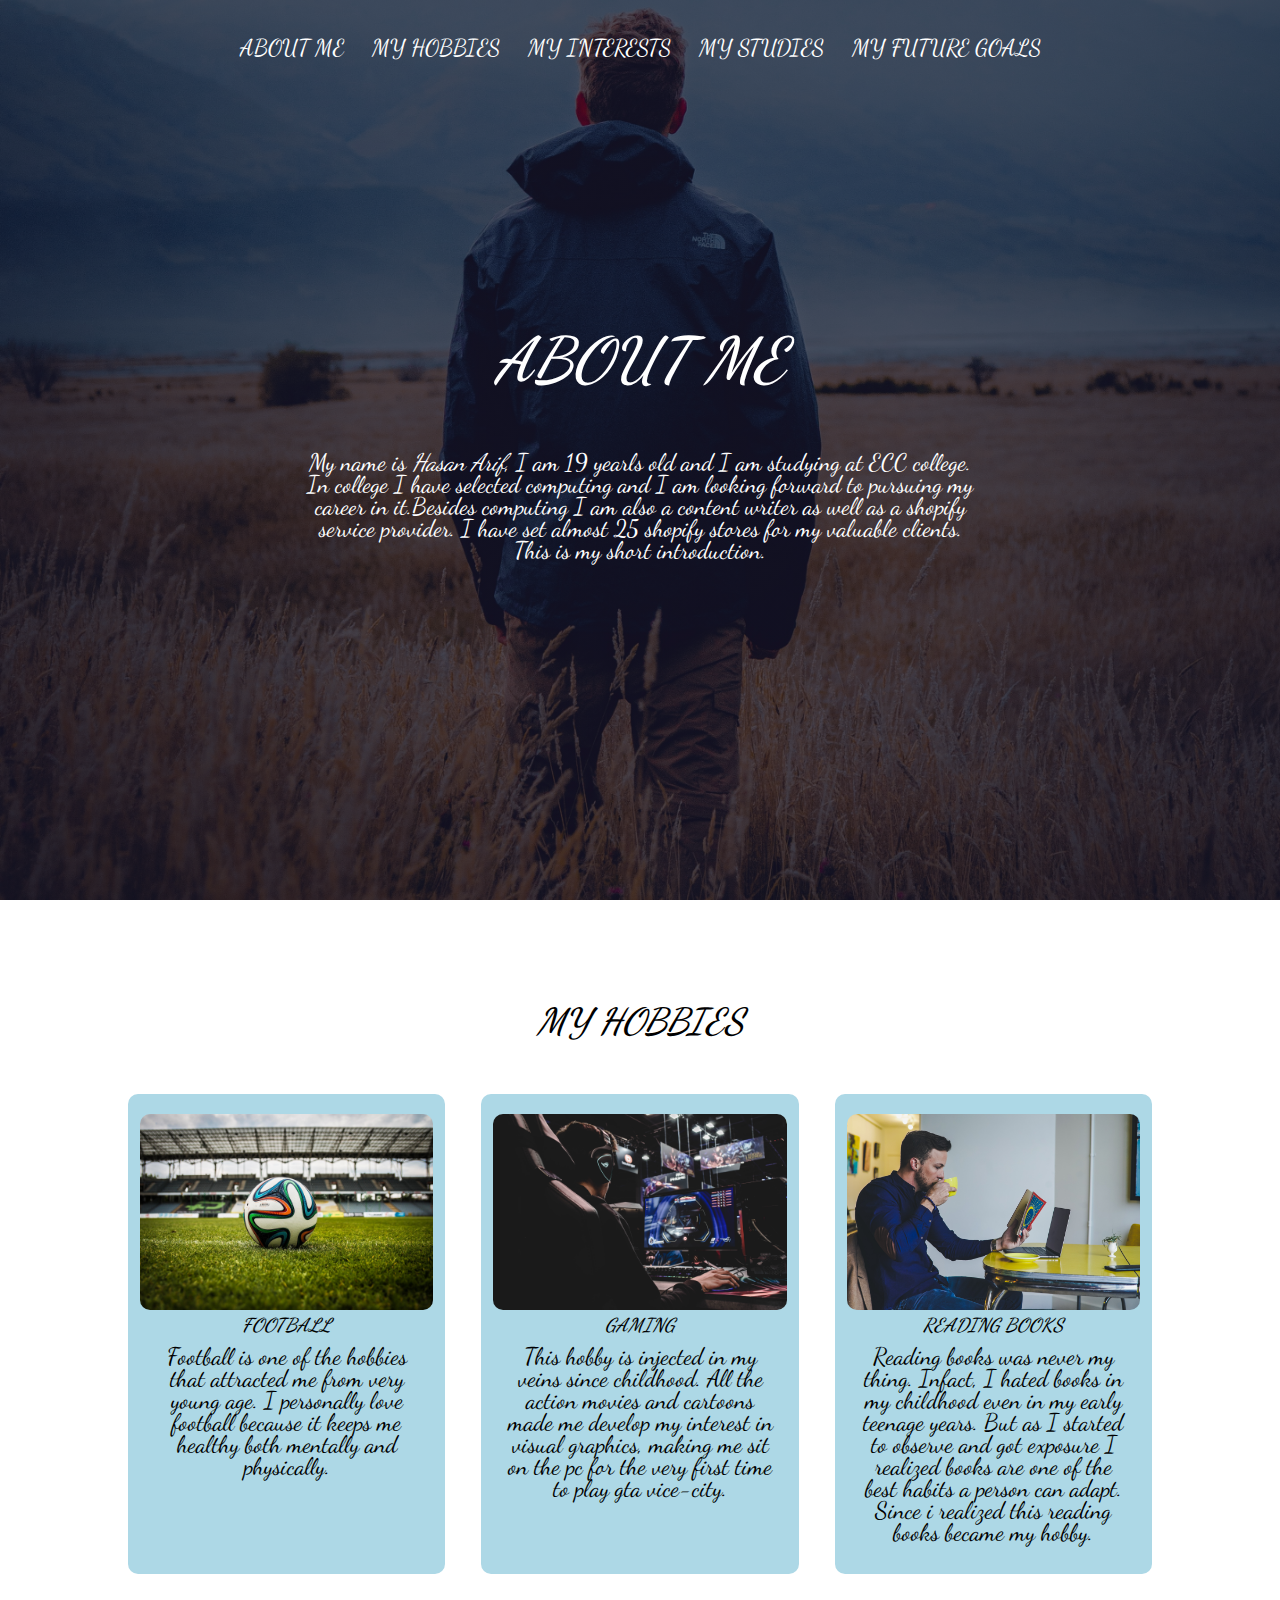
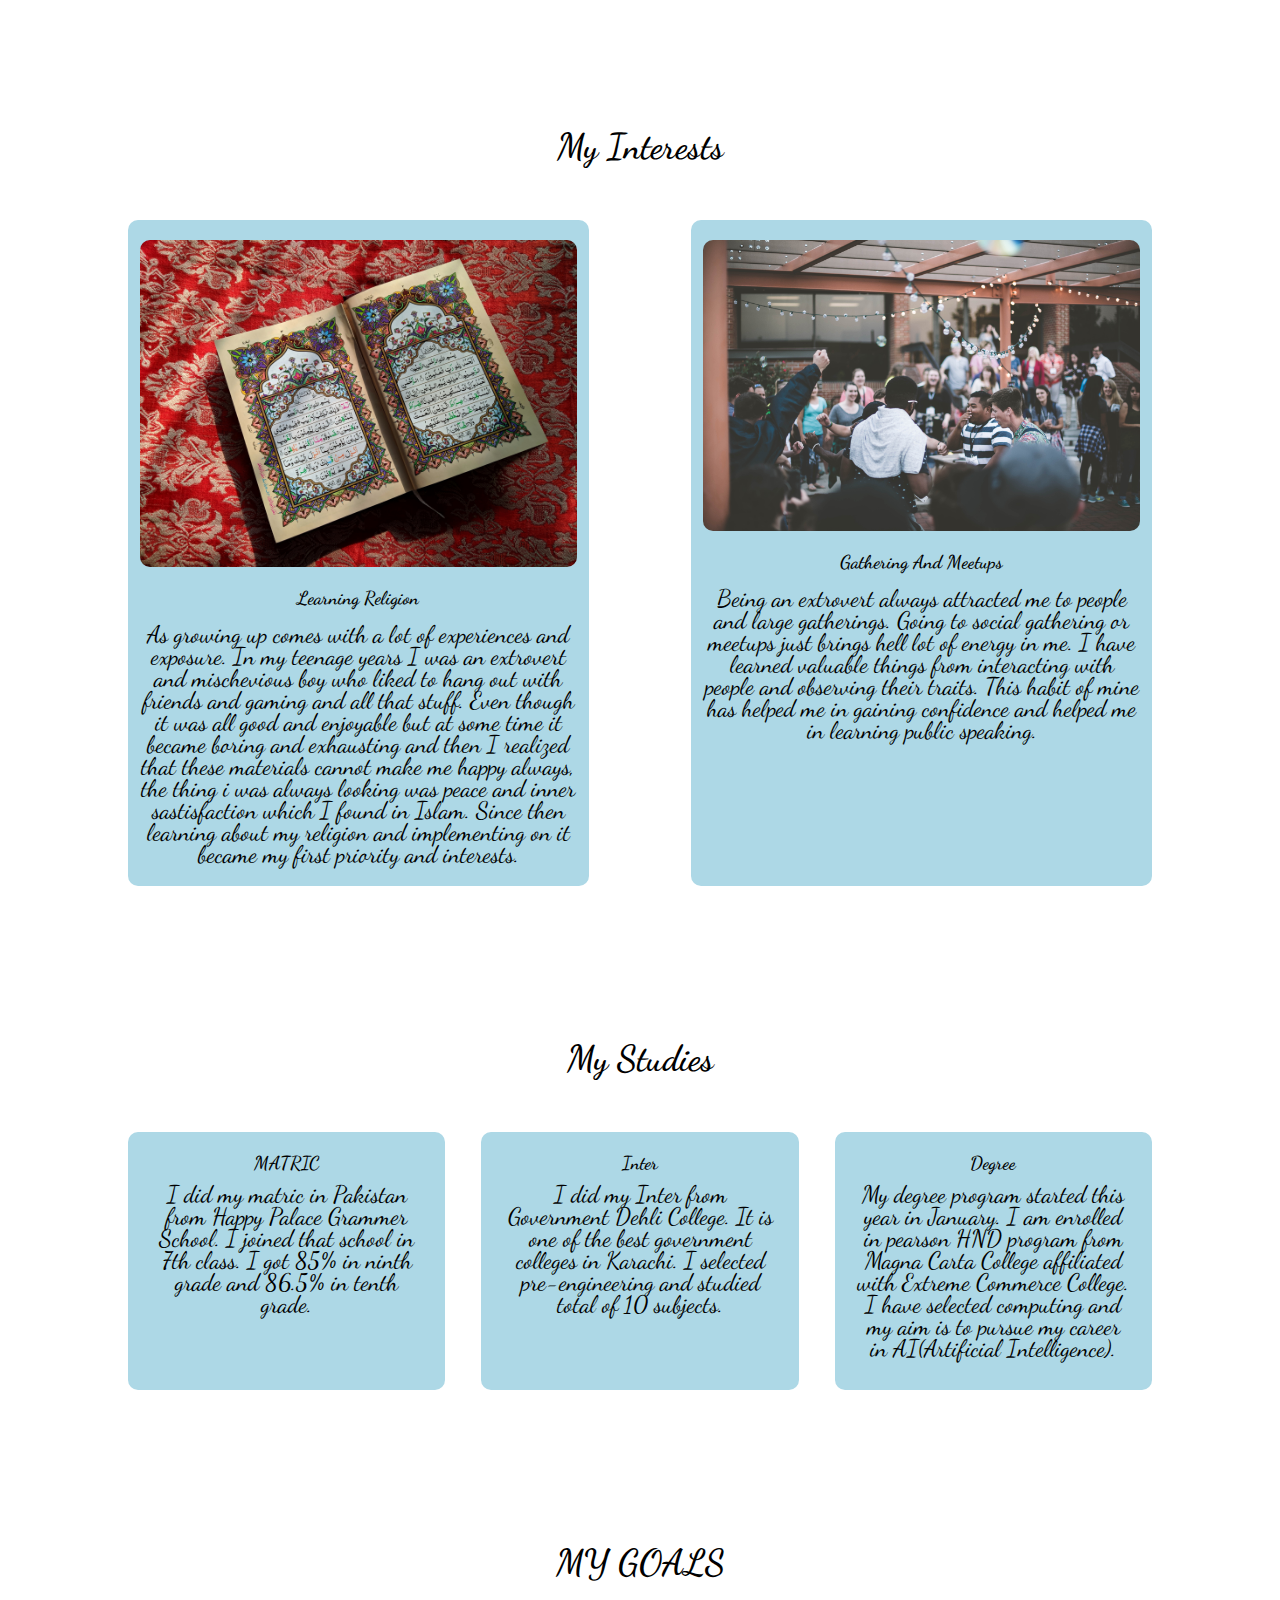
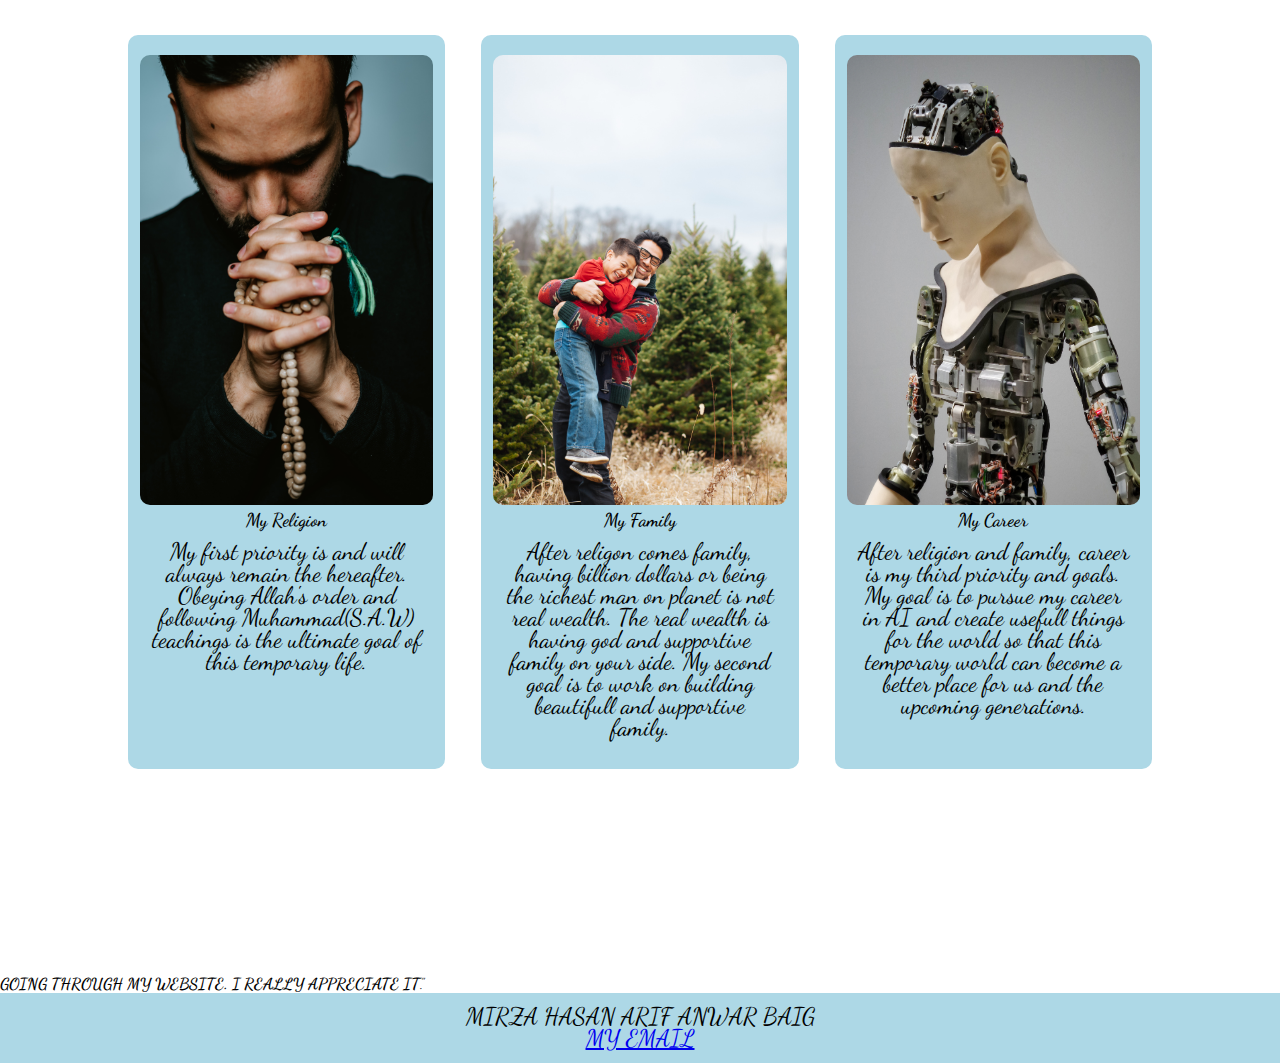
<file: hasanhomepage/index.html>
<!DOCTYPE html>

<html lang="en">

<head>
        <meta name="viewport" content="with=device-width, initial-scale=1.0">
        <title>About Me</title>

        <link rel="stylesheet" href="styles.css">
        <link rel="preconnect" href="https://fonts.googleapis.com">
        <link href="https://cdn.jsdelivr.net/npm/bootstrap@5.3.0-alpha1/dist/css/bootstrap.min.css" rel="stylesheet"
                integrity="sha384-GLhlTQ8iRABdZLl6O3oVMWSktQOp6b7In1Zl3/Jr59b6EGGoI1aFkw7cmDA6j6gD"
                crossorigin="anonymous">
        <link rel="preconnect" href="https://fonts.gstatic.com" crossorigin>
        <link href="https://fonts.googleapis.com/css2?family=Dancing+Script&display=swap" rel="stylesheet">
        <link rel="stylesheet" href="https://cdnjs.cloudflare.com/ajax/libs/font-awesome/6.2.1/css/all.min.css"
                integrity="sha512-MV7K8+y+gLIBoVD59lQIYicR65iaqukzvf/nwasF0nqhPay5w/9lJmVM2hMDcnK1OnMGCdVK+iQrJ7lzPJQd1w=="
                crossorigin="anonymous" referrerpolicy="no-referrer">
        <script src="https://code.jquery.com/jquery-3.4.1.js"></script>

</head>

<body>
        <section class="header">
                <nav>
                        <div class="nav-links" id="nav-links">
                                <i class="fa fa-times" onclick="hideMenu()"></i>
                                <ul>
                                        <li><a href="index.html">ABOUT ME</a></li>
                                        <li><a href="myhobbies.html">MY HOBBIES</a></li>
                                        <li><a href="myinterest.html">MY INTERESTS</a></li>
                                        <li><a href="studies.html">MY STUDIES</a></li>
                                        <li><a href="myfuturegoals.html">MY FUTURE GOALS</a></li>
                                </ul>
                        </div>
                        <i class="fa fa-bars" onclick="showMenu()"></i>

                </nav>
        </section>

        <!-- about me -->
        <section>
                <div class="text-box">
                        <h1><i>ABOUT ME</i></h1>
                        <p>
                                My name is <dfn>Hasan Arif</dfn>, I am 19 yearls old and I am studying at ECC
                                college.<br>
                                In college I have selected computing and I am looking forward to pursuing my<br>
                                career in it.Besides computing I am also a content writer as well as a shopify<br>
                                service provider. I have set almost 25 shopify stores for my valuable clients.<br>
                                This is my short introduction.
                        </p>
                </div>
        </section>


<!-- my hobbies -->

<section>
        <div class="hobbies">
                <h1><i>MY HOBBIES</i></h1>

                <div class="row">
                        <div class="all-col">
                                <img src="football.jpg" alt="Not available">

                                <h3><i>FOOTBALL</i></h3>

                                <p>
                                        Football is one of the hobbies that attracted me from very young age.
                                        I personally love football because it keeps me healthy both
                                        mentally and physically.
                                </p>

                        </div>

                        <div class="all-col">
                                <img src="gaming.jpg" alt="not available">

                                <h3><i>GAMING</i></h3>
                                <p>
                                        This hobby is injected in my veins since childhood. All the action
                                        movies and cartoons made me develop my interest in visual graphics,
                                        making me sit on the pc for the very first time to play gta vice-city.
                                </p>


                        </div>
                        <div class="all-col">
                                <img src="books.jpg" alt="not available">

                                <h3><i>READING BOOKS</i></h3>
                                <p>
                                        Reading books was never my thing. Infact, I hated books in my
                                        childhood even in my early teenage years. But as I started
                                        to observe and got exposure I realized books are one of the
                                        best habits a person can adapt. Since i realized this reading
                                        books became my hobby.
                                </p>

                        </div>


                </div>
        </div>
</section>

<!-- MY INTERESTS -->

<section class="interest">
        <h1>My Interests</h1>

        <div class="row">
                <div class="interests">
                        <img src="quran.jpg" alt="Not Available">
                        <div class="text">
                                <h3>Learning Religion</h3>
                                <p>
                                        As growing up comes with a lot of experiences and exposure.
                                        In my teenage years I was an extrovert and mischevious boy who
                                        liked to hang out with friends and gaming and all that stuff.
                                        Even though it was all good and enjoyable but at some time it
                                        became boring and exhausting and then I realized that these
                                        materials cannot make me happy always, the thing i was always
                                        looking was peace and inner sastisfaction which I found in Islam.
                                        Since then learning about my religion and implementing on it became
                                        my first priority and interests.
                                </p>

                        </div>
                </div>
                <div class="interests">
                        <img src="gathering.jpg" alt="not available">
                        <div class="text">
                                <h3>Gathering And Meetups</h3>
                                <p>
                                        Being an extrovert always attracted me to people and large
                                        gatherings. Going to social gathering or meetups just brings
                                        hell lot of energy in me. I have learned valuable things from
                                        interacting with people and observing their traits. This habit
                                        of mine has helped me in gaining confidence and helped me in
                                        learning public speaking.
                                </p>
                        </div>
                </div>
        </div>
</section>

<!-- my studies -->
<section class="studies">
        <h1>My Studies</h1>


        <div class="row">
                <div class="studies-col">
                        <h3>MATRIC</h3>
                        <p>
                                I did my matric in Pakistan from Happy Palace Grammer School.
                                I joined that school in 7th class. I got 85% in ninth grade
                                and 86.5% in tenth grade.
                        </p>
                </div>
                <div class="studies-col">
                        <h3>Inter</h3>
                        <p>
                                I did my Inter from Government Dehli College. It is one of the
                                best government colleges in Karachi. I selected pre-engineering
                                and studied total of 10 subjects.
                        </p>
                </div>
                <div class="studies-col">
                        <h3>Degree</h3>
                        <p>
                                My degree program started this year in January. I am enrolled in pearson
                                HND program from Magna Carta College affiliated with Extreme Commerce College.
                                I have selected computing and my aim is to pursue my career in AI(Artificial
                                Intelligence).
                        </p>
                </div>

        </div>

</section>

<!-- my future goals -->

<section class="goals">
        <h1>MY GOALS</h1>

        <div class="row">
                <div class="goals-col">
                        <img src="islam2.jpg" alt="Not available">

                        <h3>My Religion</h3>

                        <p>
                                My first priority is and will always remain the hereafter. Obeying
                                Allah's order and following Muhammad(S.A.W) teachings is the ultimate
                                goal of this temporary life.
                        </p>

                </div>

                <div class="goals-col">
                        <img src="family.jpg" alt="not available">

                        <h3>My Family</h3>
                        <p>
                                After religon comes family, having billion dollars or being the
                                richest man on planet is not real wealth. The real wealth is
                                having god and supportive family on your side. My second goal
                                is to work on building beautifull and supportive family.
                        </p>


                </div>
                <div class="goals-col">
                        <img src="AI.jpg" alt="not available">

                        <h3>My Career</h3>
                        <p>
                                After religion and family, career is my third priority and goals.
                                My goal is to pursue my career in AI and create usefull things for
                                the world so that this temporary world can become a better place for
                                us and the upcoming generations.
                        </p>

                </div>


        </div>
</section>


<div class="alert alert-success d-flex align-items-center" role="alert">
        <svg class="bi flex-shrink-0 me-2" role="img" aria-label="Success:">
                <use xlink:href="#check-circle-fill" />
        </svg>
        <div class="htext">
                <q><b>THANKS FOR GOING THROUGH MY WEBSITE. I REALLY APPRECIATE IT</b>.</q>
        </div>
</div>

<footer>
        <p>MIRZA HASAN ARIF ANWAR BAIG <br>
                <a href="hasanbaig1569@gmail.com">MY EMAIL</a>
        </p>

</footer>


<!-- Javascript for toggle menu -->
<script>
        var navLinks = document.getElementById("nav-links");

        function showMenu() {
                navLinks.style.right = "0";
        }
        function hideMenu() {
                navLinks.style.right = "-200px";
        }

</script>

</body>

</html>
</file>
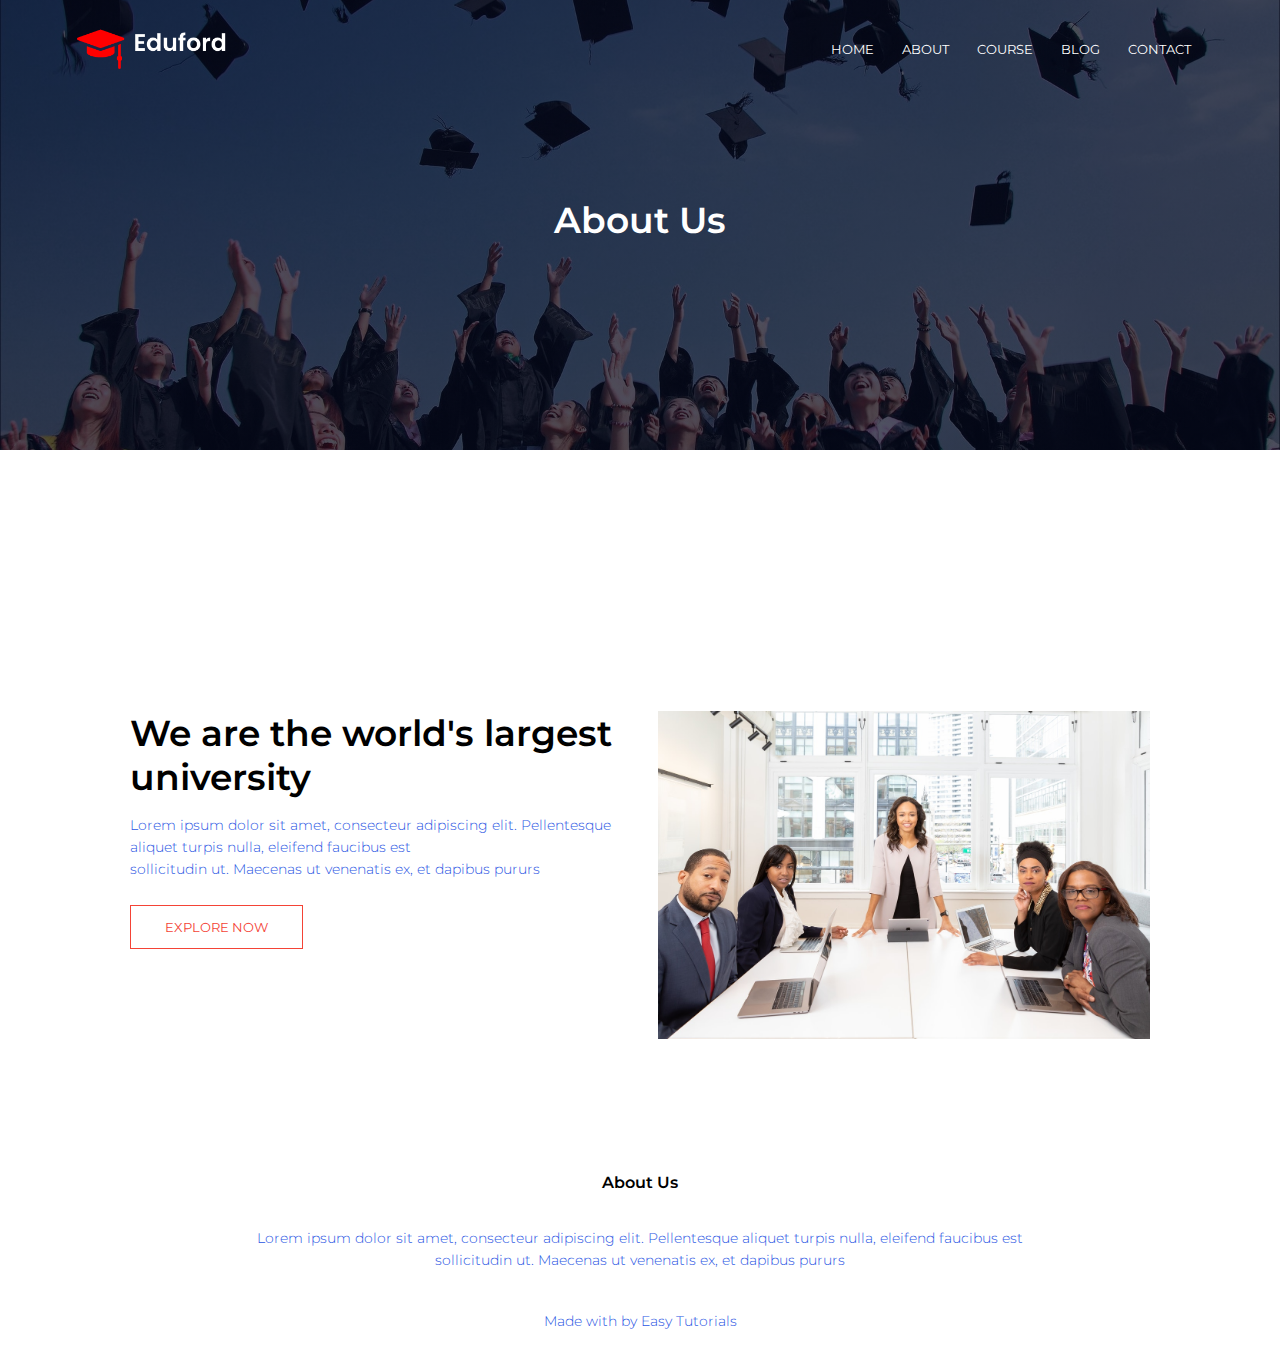
<file: about.html>
<!DOCTYPE html>

<html lang="en">
<head>
        <meta name="viewport" content="with=device-width, initial-scale=1.0">
        <title>About Us</title>

        <link rel="stylesheet" href="unistyle.css">
        <link rel="preconnect" href="https://fonts.googleapis.com">
<link rel="preconnect" href="https://fonts.gstatic.com" crossorigin>
<link href="https://fonts.googleapis.com/css2?family=Montserrat:ital,wght@0,200;0,500;0,600;0,700;1,300&display=swap" rel="stylesheet">
<link rel="stylesheet" href="https://cdnjs.cloudflare.com/ajax/libs/font-awesome/6.2.1/css/all.min.css" integrity="sha512-MV7K8+y+gLIBoVD59lQIYicR65iaqukzvf/nwasF0nqhPay5w/9lJmVM2hMDcnK1OnMGCdVK+iQrJ7lzPJQd1w==" crossorigin="anonymous" referrerpolicy="no-referrer" />
</head>
<body>
<section class="sub-header">
    <nav>
        <a href="index.html"><img src="logo.png" alt=""></a>
        <div class="nav-links" id="navLinks">
            <i class="fa fa-times" onclick="hideMenu()"></i>
            <ul>
                <li><a href="uni.html">HOME</a></li>
                <li><a href="about.html">ABOUT</a></li>
                <li><a href="course.html">COURSE</a></li>
                <li><a href="blog.html">BLOG</a></li>
                <li><a href="contact.html">CONTACT</a></li>
            </ul>
        </div>
        <i class="fa fa-bars" onclick="showMenu()"></i>
     </nav>

     <h1>About Us</h1>
</section>

<!-- about us content -->

<section class="about-us">
    <div class="row">
        <div class="about-col">
            <h1>We are the world's largest university</h1>
            <p>Lorem ipsum dolor sit amet, consecteur adipiscing elit. Pellentesque aliquet turpis nulla, eleifend
                faucibus est<br> sollicitudin ut. Maecenas ut venenatis ex, et dapibus pururs</p>
                <a href="" class="hero-btn red-btn">EXPLORE NOW</a>
        </div>
        <div class="about-col">
            <img src="about.jpg">
        </div>

    </div>
</section>


<!-- footer -->

<section class="footer">
    <h4>About Us</h4>
    <p>Lorem ipsum dolor sit amet, consecteur adipiscing elit. Pellentesque aliquet turpis nulla, eleifend
        faucibus est<br> sollicitudin ut. Maecenas ut venenatis ex, et dapibus pururs</p>
        <div class="icons">
            <i class="fa-brands fa-facebook-f"></i>
            <i class="fa-brands fa-twitter"></i>
            <i class="fa-brands fa-instagram"></i>
            <i class="fa-brands fa-linkedin"></i>
        </div>
        <p>Made with <i class="fa-regular fa-heart"></i> by Easy Tutorials</p>
</section>

<!-- Javascript for toggle menu -->
<script>
        var navLinks = document.getElementById("navLinks");

        function showMenu(){
            navLinks.style.right = "0";
        }
        function hideMenu(){
            navLinks.style.right = "-200px";
        }

</script>

</body>

</html>
</file>
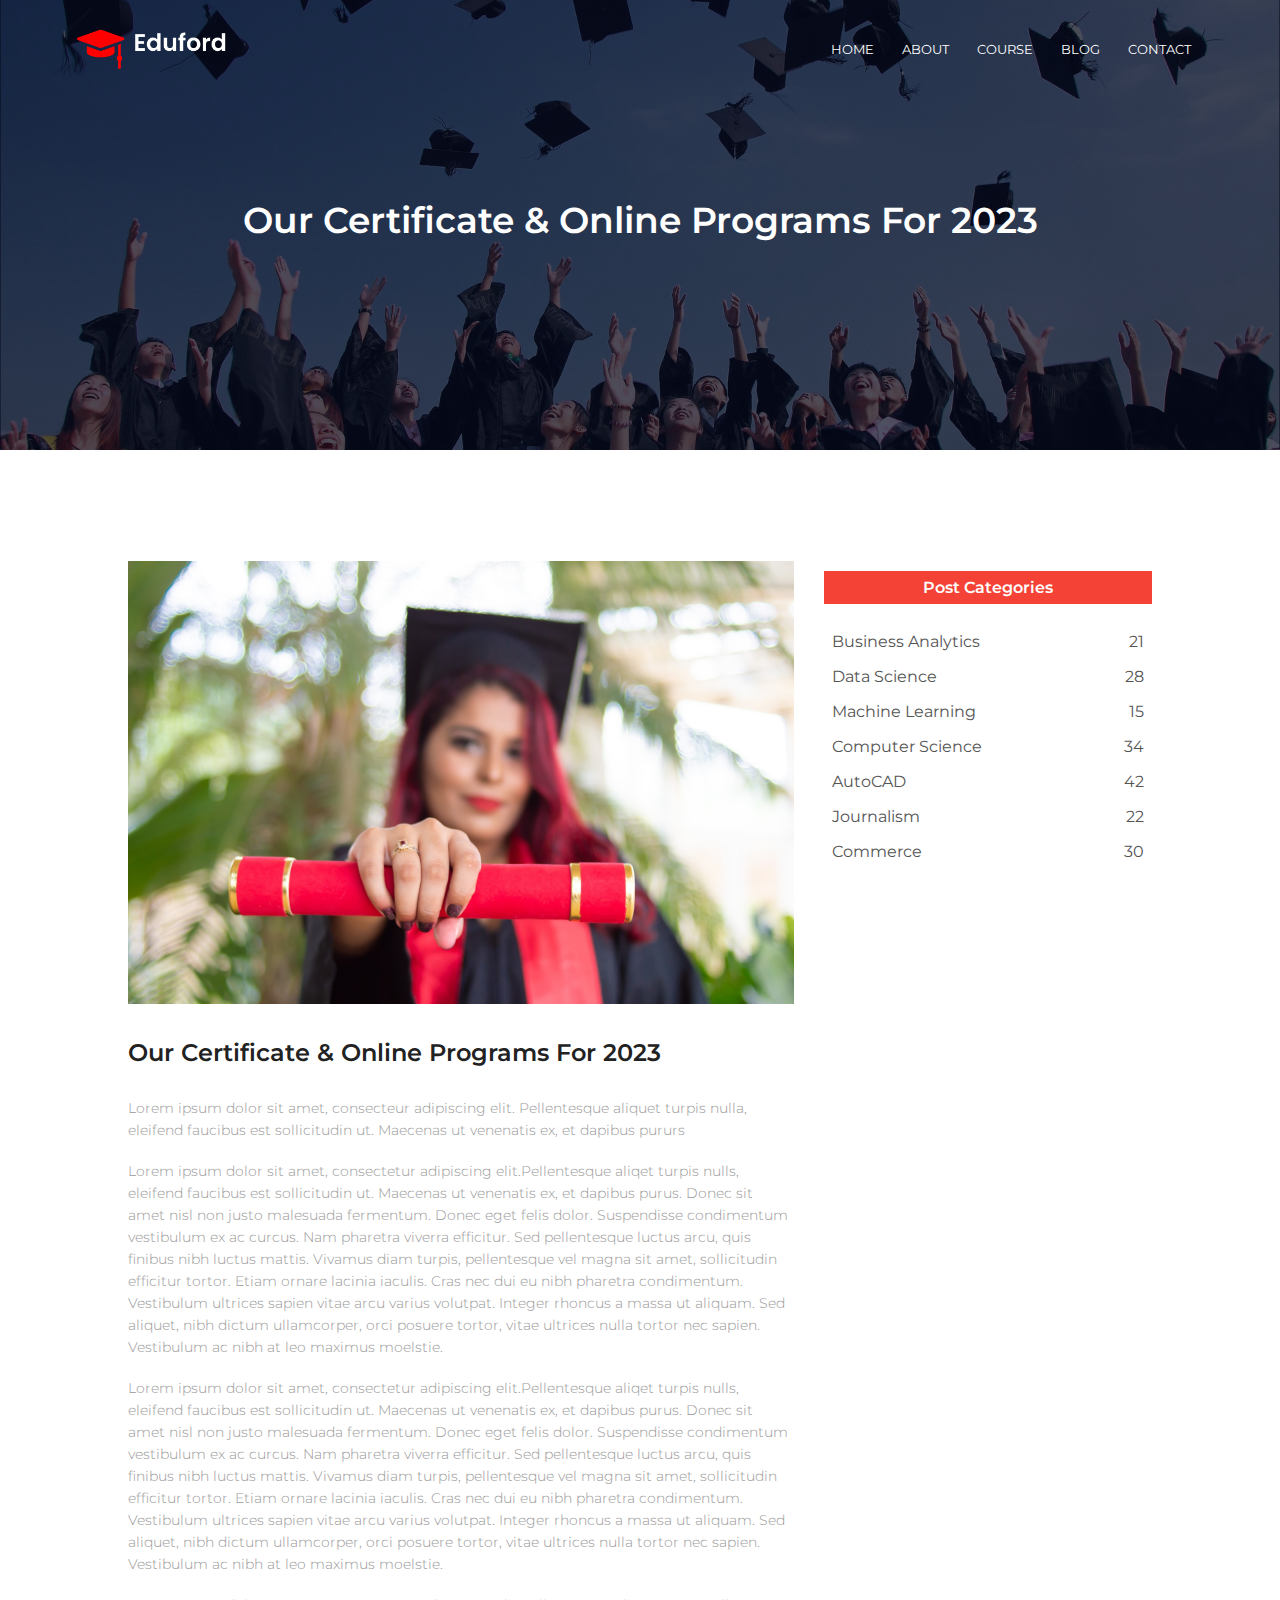
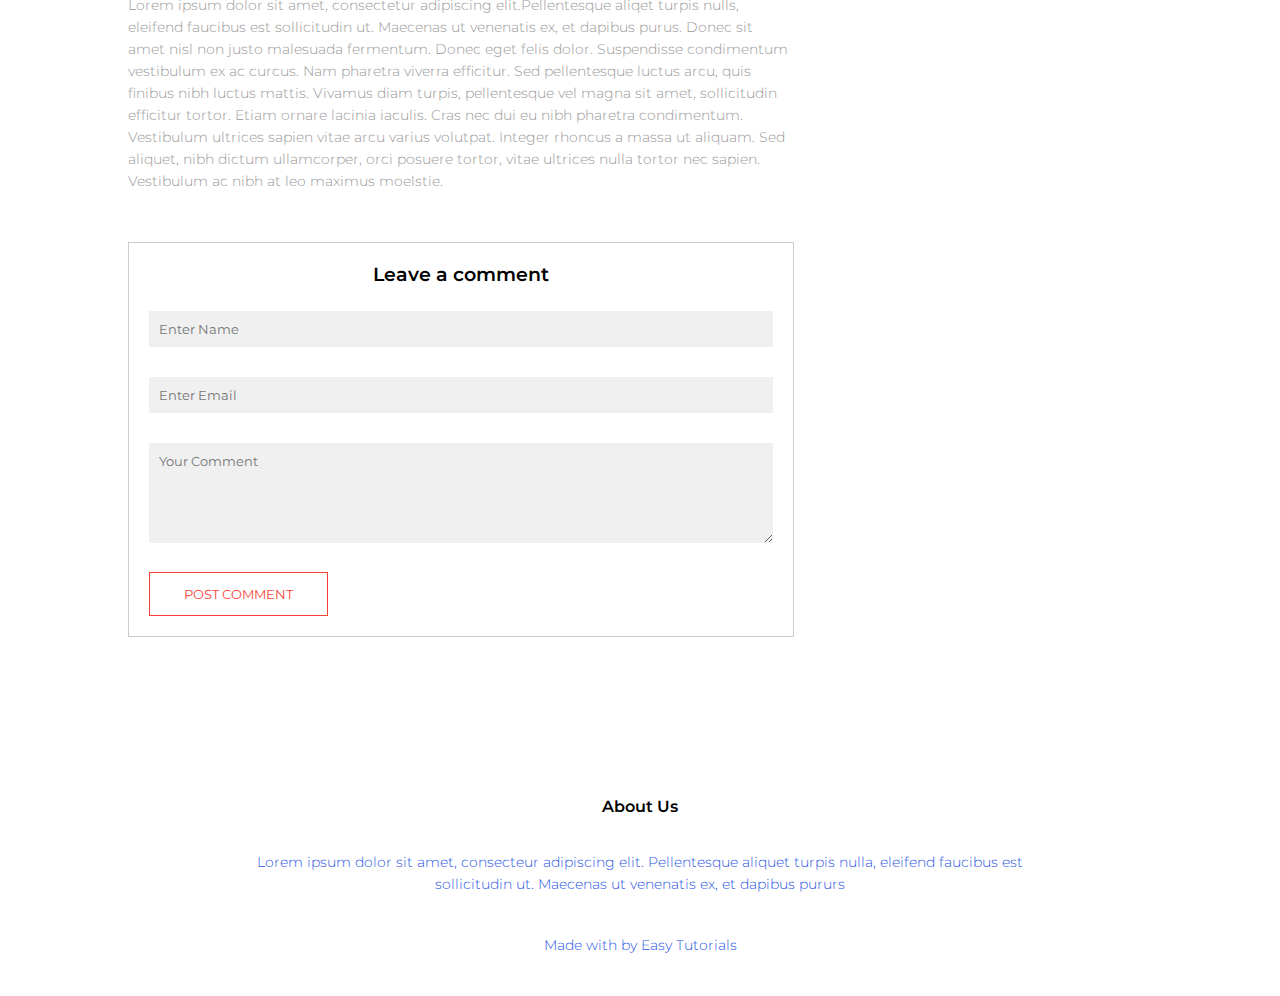
<file: blog.html>
<!DOCTYPE html>

<html lang="en">
<head>
        <meta name="viewport" content="with=device-width, initial-scale=1.0">
        <title>Blog Post</title>

        <link rel="stylesheet" href="unistyle.css">
        <link rel="preconnect" href="https://fonts.googleapis.com">
<link rel="preconnect" href="https://fonts.gstatic.com" crossorigin>
<link href="https://fonts.googleapis.com/css2?family=Montserrat:ital,wght@0,200;0,500;0,600;0,700;1,300&display=swap" rel="stylesheet">
<link rel="stylesheet" href="https://cdnjs.cloudflare.com/ajax/libs/font-awesome/6.2.1/css/all.min.css" integrity="sha512-MV7K8+y+gLIBoVD59lQIYicR65iaqukzvf/nwasF0nqhPay5w/9lJmVM2hMDcnK1OnMGCdVK+iQrJ7lzPJQd1w==" crossorigin="anonymous" referrerpolicy="no-referrer" />
</head>
<body>
<section class="sub-header">
    <nav>
        <a href="index.html"><img src="logo.png" alt=""></a>
        <div class="nav-links" id="navLinks">
            <i class="fa fa-times" onclick="hideMenu()"></i>
            <ul>
                <li><a href="uni.html">HOME</a></li>
                <li><a href="about.html">ABOUT</a></li>
                <li><a href="course.html">COURSE</a></li>
                <li><a href="blog.html">BLOG</a></li>
                <li><a href="contact.html">CONTACT</a></li>
            </ul>
        </div>
        <i class="fa fa-bars" onclick="showMenu()"></i>
     </nav>

     <h1>Our Certificate & Online Programs For 2023</h1>
</section>

<!-- blog page content -->

<section class="blog-content">

    <div class="row">
        <div class="blog-left">
            <img src="certificate.jpg">
            <h2>Our Certificate & Online Programs For 2023</h2>
            <p>Lorem ipsum dolor sit amet, consecteur adipiscing elit. Pellentesque aliquet turpis nulla, eleifend
                faucibus est sollicitudin ut. Maecenas ut venenatis ex, et dapibus pururs</p>
            <br>
            <p>Lorem ipsum dolor sit amet, consectetur adipiscing elit.Pellentesque aliqet turpis nulls, eleifend
                faucibus est sollicitudin ut. Maecenas ut venenatis ex, et dapibus purus. Donec sit amet nisl
                non justo malesuada fermentum. Donec eget felis dolor. Suspendisse condimentum vestibulum
                ex ac curcus. Nam pharetra viverra efficitur. Sed pellentesque luctus arcu, quis finibus nibh luctus
                mattis. Vivamus diam turpis, pellentesque vel magna sit amet, sollicitudin efficitur tortor. Etiam
                ornare lacinia iaculis. Cras nec dui eu nibh pharetra condimentum. Vestibulum ultrices sapien vitae arcu varius
                volutpat. Integer rhoncus a massa ut aliquam. Sed aliquet, nibh dictum ullamcorper, orci posuere
                tortor, vitae ultrices nulla tortor nec sapien. Vestibulum ac nibh at leo maximus moelstie.</p>
                <br>
                <p>Lorem ipsum dolor sit amet, consectetur adipiscing elit.Pellentesque aliqet turpis nulls, eleifend
                    faucibus est sollicitudin ut. Maecenas ut venenatis ex, et dapibus purus. Donec sit amet nisl
                    non justo malesuada fermentum. Donec eget felis dolor. Suspendisse condimentum vestibulum
                    ex ac curcus. Nam pharetra viverra efficitur. Sed pellentesque luctus arcu, quis finibus nibh luctus
                    mattis. Vivamus diam turpis, pellentesque vel magna sit amet, sollicitudin efficitur tortor. Etiam
                    ornare lacinia iaculis. Cras nec dui eu nibh pharetra condimentum. Vestibulum ultrices sapien vitae arcu varius
                    volutpat. Integer rhoncus a massa ut aliquam. Sed aliquet, nibh dictum ullamcorper, orci posuere
                    tortor, vitae ultrices nulla tortor nec sapien. Vestibulum ac nibh at leo maximus moelstie.</p>
                <br>
                <p>Lorem ipsum dolor sit amet, consectetur adipiscing elit.Pellentesque aliqet turpis nulls, eleifend
                    faucibus est sollicitudin ut. Maecenas ut venenatis ex, et dapibus purus. Donec sit amet nisl
                    non justo malesuada fermentum. Donec eget felis dolor. Suspendisse condimentum vestibulum
                    ex ac curcus. Nam pharetra viverra efficitur. Sed pellentesque luctus arcu, quis finibus nibh luctus
                    mattis. Vivamus diam turpis, pellentesque vel magna sit amet, sollicitudin efficitur tortor. Etiam
                    ornare lacinia iaculis. Cras nec dui eu nibh pharetra condimentum. Vestibulum ultrices sapien vitae arcu varius
                    volutpat. Integer rhoncus a massa ut aliquam. Sed aliquet, nibh dictum ullamcorper, orci posuere
                    tortor, vitae ultrices nulla tortor nec sapien. Vestibulum ac nibh at leo maximus moelstie.</p>

                    <div class="comment-box">

                        <h3>Leave a comment</h3>

                        <form class="comment-form">
                            <input type="text" placeholder="Enter Name">
                            <input type="email" placeholder="Enter Email">
                            <textarea rows="5" placeholder="Your Comment"></textarea>
                            <button type="submit" class="hero-btn red-btn">POST COMMENT</button>
                        </form>
                    </div>



        </div>
        <div class="blog-right">
            <h3>Post Categories</h3>
            <div>
                <span>Business Analytics</span>
                <span>21</span>
            </div>
            <div>
                <span>Data Science</span>
                <span>28</span>
            </div>
            <div>
                <span>Machine Learning</span>
                <span>15</span>
            </div>
            <div>
                <span>Computer Science</span>
                <span>34</span>
            </div>
            <div>
                <span>AutoCAD</span>
                <span>42</span>
            </div>
            <div>
                <span>Journalism</span>
                <span>22</span>
            </div>
            <div>
                <span>Commerce</span>
                <span>30</span>
            </div>
        </div>
    </div>

</section>

<!-- footer -->

<section class="footer">
    <h4>About Us</h4>
    <p>Lorem ipsum dolor sit amet, consecteur adipiscing elit. Pellentesque aliquet turpis nulla, eleifend
        faucibus est<br> sollicitudin ut. Maecenas ut venenatis ex, et dapibus pururs</p>
        <div class="icons">
            <i class="fa-brands fa-facebook-f"></i>
            <i class="fa-brands fa-twitter"></i>
            <i class="fa-brands fa-instagram"></i>
            <i class="fa-brands fa-linkedin"></i>
        </div>
        <p>Made with <i class="fa-regular fa-heart"></i> by Easy Tutorials</p>
</section>

<!-- Javascript for toggle menu -->
<script>
        var navLinks = document.getElementById("navLinks");

        function showMenu(){
            navLinks.style.right = "0";
        }
        function hideMenu(){
            navLinks.style.right = "-200px";
        }

</script>

</body>

</html>
</file>
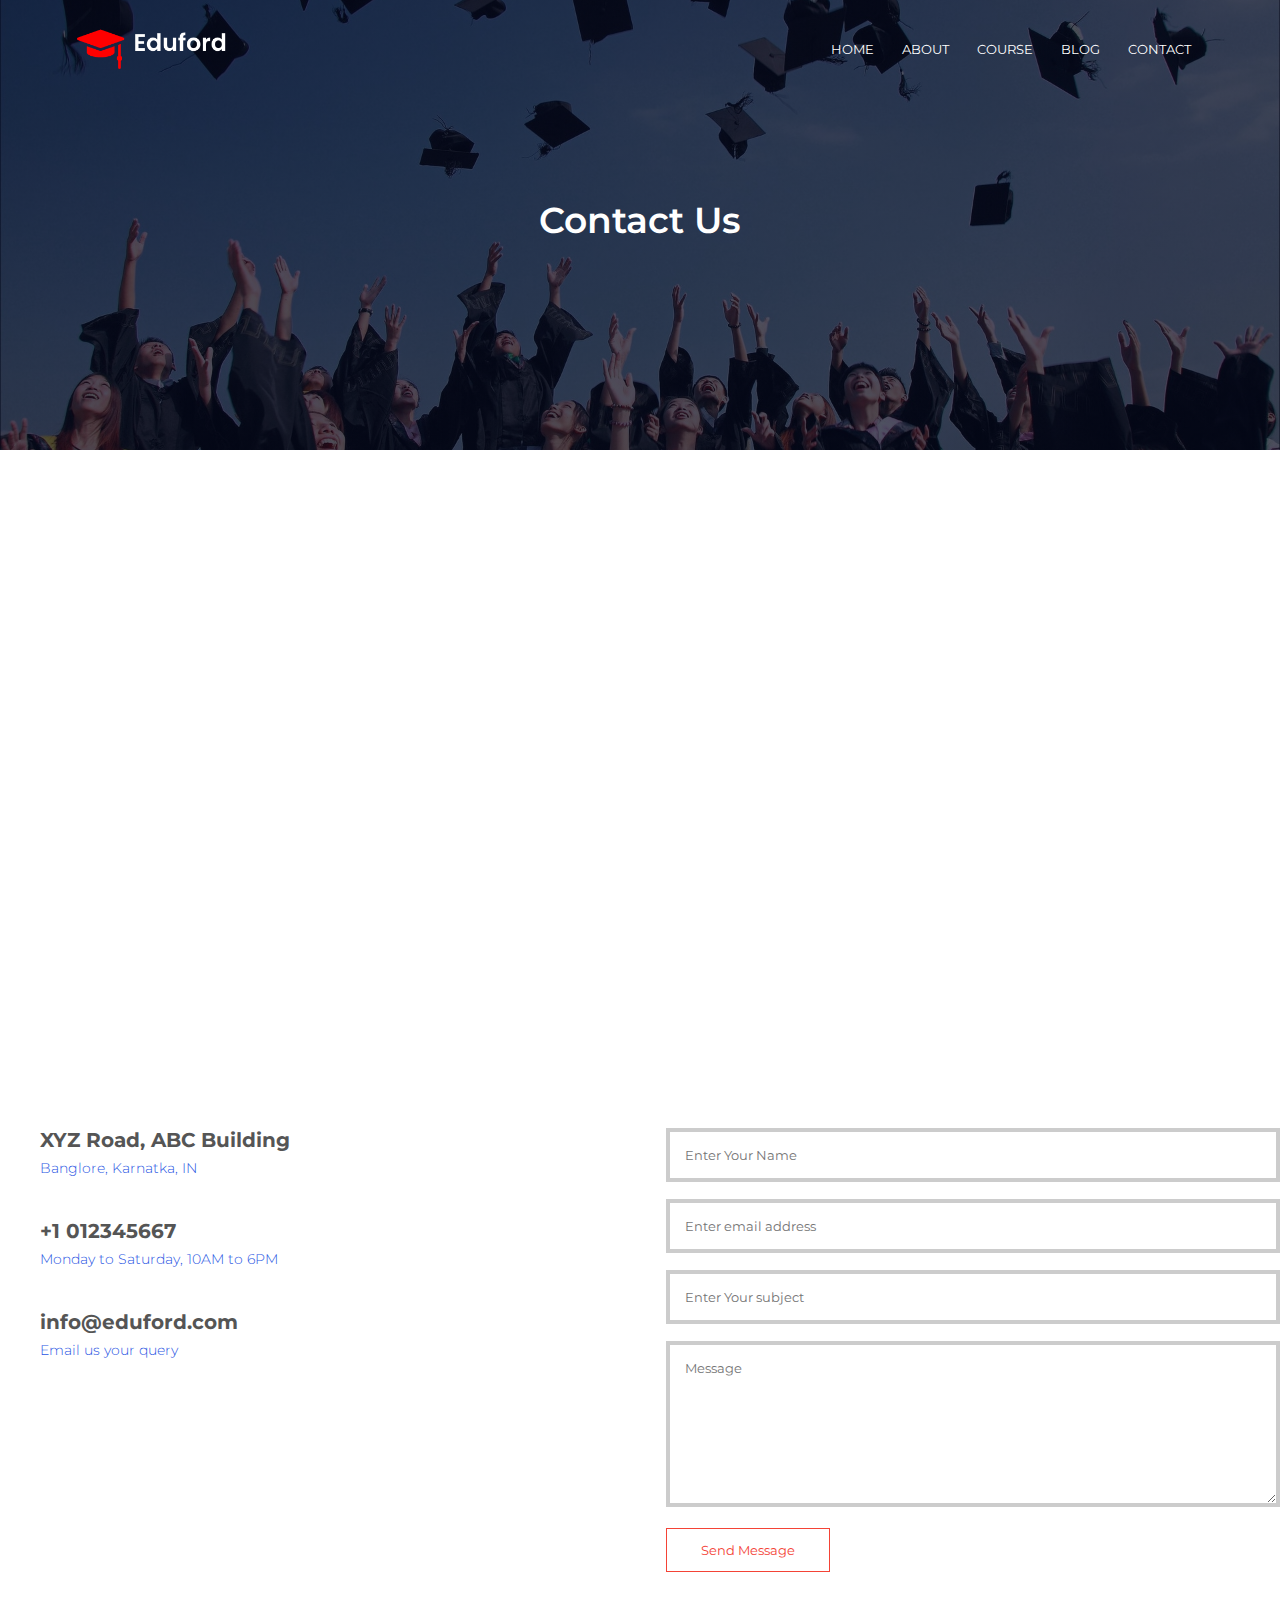
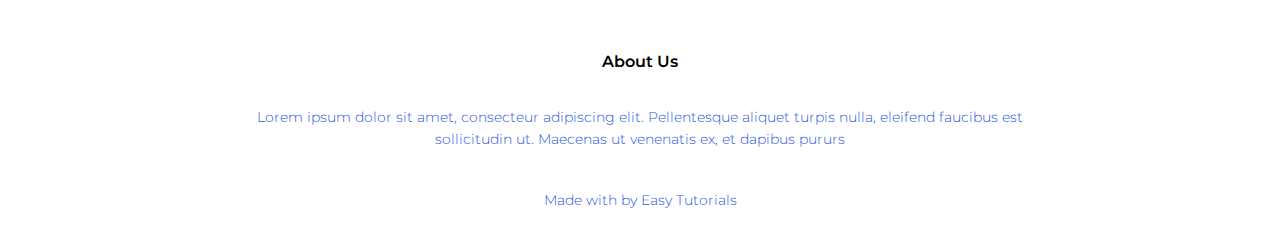
<file: contact.html>
<!DOCTYPE html>

<html lang="en">
<head>
        <meta name="viewport" content="with=device-width, initial-scale=1.0">
        <title>Contact Us</title>

        <link rel="stylesheet" href="unistyle.css">
        <link rel="preconnect" href="https://fonts.googleapis.com">
<link rel="preconnect" href="https://fonts.gstatic.com" crossorigin>
<link href="https://fonts.googleapis.com/css2?family=Montserrat:ital,wght@0,200;0,500;0,600;0,700;1,300&display=swap" rel="stylesheet">
<link rel="stylesheet" href="https://cdnjs.cloudflare.com/ajax/libs/font-awesome/6.2.1/css/all.min.css" integrity="sha512-MV7K8+y+gLIBoVD59lQIYicR65iaqukzvf/nwasF0nqhPay5w/9lJmVM2hMDcnK1OnMGCdVK+iQrJ7lzPJQd1w==" crossorigin="anonymous" referrerpolicy="no-referrer" />
</head>
<body>
<section class="sub-header">
    <nav>
        <a href="index.html"><img src="logo.png" alt=""></a>
        <div class="nav-links" id="navLinks">
            <i class="fa fa-times" onclick="hideMenu()"></i>
            <ul>
                <li><a href="uni.html">HOME</a></li>
                <li><a href="about.html">ABOUT</a></li>
                <li><a href="course.html">COURSE</a></li>
                <li><a href="blog.html">BLOG</a></li>
                <li><a href="contact.html">CONTACT</a></li>
            </ul>
        </div>
        <i class="fa fa-bars" onclick="showMenu()"></i>
     </nav>

     <h1>Contact Us</h1>
</section>


<!-- contact us -->

<section class="location">
    <iframe src="https://www.google.com/maps/embed?pb=!1m18!1m12!1m3!1d3616.8159760131603!2d67.05986221566458!3d24.972374946911607!2m3!1f0!2f0!3f0!3m2!1i1024!2i768!4f13.1!3m3!1m2!1s0x3eb340ec27ce6d7f%3A0x835c198c4185a889!2sProgrammer%20School!5e0!3m2!1sen!2s!4v1675517776798!5m2!1sen!2s" width="600" height="450" style="border:0;" allowfullscreen="" loading="lazy" referrerpolicy="no-referrer-when-downgrade"></iframe>
</section>


<section class="Contact-Us">
    <div class="row">
        <div class="contact-col">
            <div>
                <i class="fa-solid fa-house"></i>
                <span>
                    <h5>
                        XYZ Road, ABC Building
                    </h5>
                    <p>Banglore, Karnatka, IN</p>
                </span>
            </div>
            <div>
                <i class="fa-solid fa-phone"></i>
                <span>
                    <h5>
                        +1 012345667
                    </h5>
                    <p>Monday to Saturday, 10AM to 6PM</p>
                </span>
            </div>
            <div>
                <i class="fa-solid fa-envelope"></i>
                <span>
                    <h5>
                        info@eduford.com
                    </h5>
                    <p>Email us your query</p>
                </span>
            </div>
        </div>
        <div class="contact-col">

            <form action="formhandler.php" method="post">
                <input type="text" name="name" placeholder="Enter Your Name" required>
                <input type="email" name="email"placeholder="Enter email address" required>
                <input type="text" placeholder="Enter Your subject" required>
                <textarea rows="8" placeholder="Message" required></textarea>
                <button type="submit" class="hero-btn red-btn">Send Message</button>
            </form>

        </div>
    </div>
</section>
<!-- footer -->

<section class="footer">
    <h4>About Us</h4>
    <p>Lorem ipsum dolor sit amet, consecteur adipiscing elit. Pellentesque aliquet turpis nulla, eleifend
        faucibus est<br> sollicitudin ut. Maecenas ut venenatis ex, et dapibus pururs</p>
        <div class="icons">
            <i class="fa-brands fa-facebook-f"></i>
            <i class="fa-brands fa-twitter"></i>
            <i class="fa-brands fa-instagram"></i>
            <i class="fa-brands fa-linkedin"></i>
        </div>
        <p>Made with <i class="fa-regular fa-heart"></i> by Easy Tutorials</p>
</section>

<!-- Javascript for toggle menu -->
<script>
        var navLinks = document.getElementById("navLinks");

        function showMenu(){
            navLinks.style.right = "0";
        }
        function hideMenu(){
            navLinks.style.right = "-200px";
        }

</script>

</body>

</html>
</file>
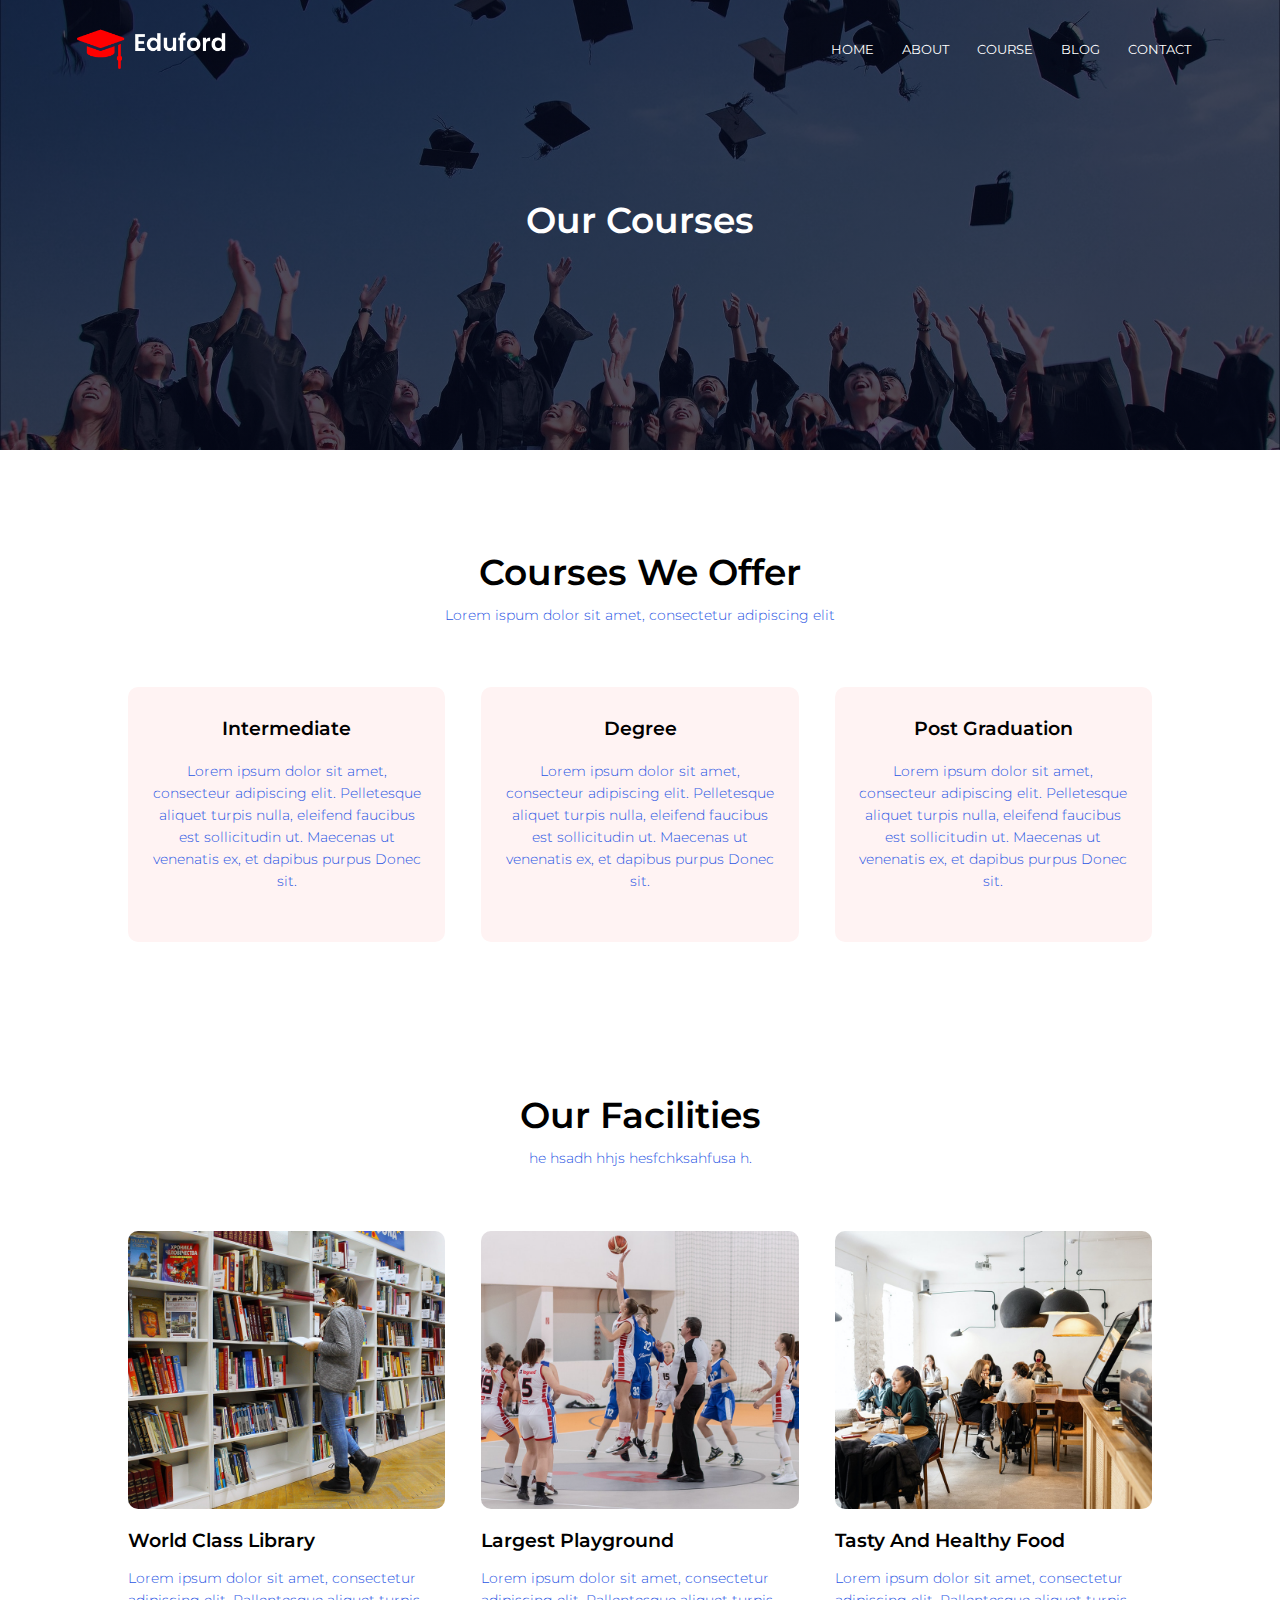
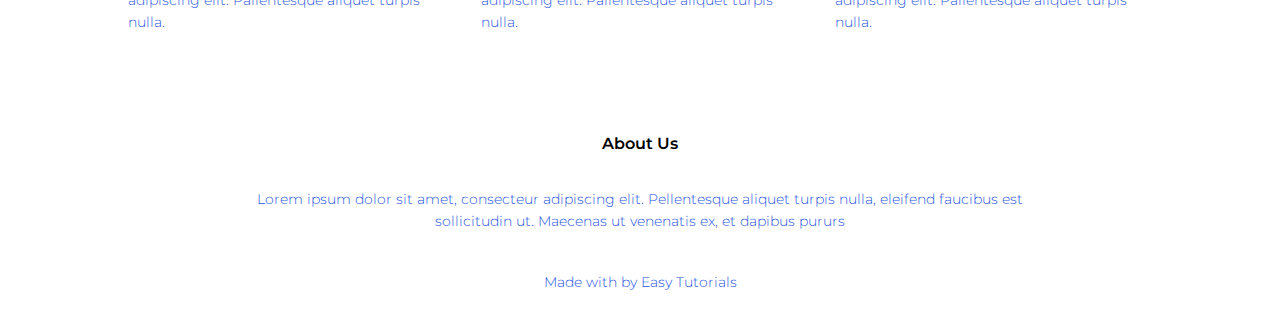
<file: course.html>
<!DOCTYPE html>

<html lang="en">
<head>
        <meta name="viewport" content="with=device-width, initial-scale=1.0">
        <title>Course</title>

        <link rel="stylesheet" href="unistyle.css">
        <link rel="preconnect" href="https://fonts.googleapis.com">
<link rel="preconnect" href="https://fonts.gstatic.com" crossorigin>
<link href="https://fonts.googleapis.com/css2?family=Montserrat:ital,wght@0,200;0,500;0,600;0,700;1,300&display=swap" rel="stylesheet">
<link rel="stylesheet" href="https://cdnjs.cloudflare.com/ajax/libs/font-awesome/6.2.1/css/all.min.css" integrity="sha512-MV7K8+y+gLIBoVD59lQIYicR65iaqukzvf/nwasF0nqhPay5w/9lJmVM2hMDcnK1OnMGCdVK+iQrJ7lzPJQd1w==" crossorigin="anonymous" referrerpolicy="no-referrer" />
</head>
<body>
<section class="sub-header">
    <nav>
        <a href="index.html"><img src="logo.png" alt=""></a>
        <div class="nav-links" id="navLinks">
            <i class="fa fa-times" onclick="hideMenu()"></i>
            <ul>
                <li><a href="uni.html">HOME</a></li>
                <li><a href="about.html">ABOUT</a></li>
                <li><a href="course.html">COURSE</a></li>
                <li><a href="blog.html">BLOG</a></li>
                <li><a href="contact.html">CONTACT</a></li>
            </ul>
        </div>
        <i class="fa fa-bars" onclick="showMenu()"></i>
     </nav>

     <h1>Our Courses</h1>
</section>

<!-- course -->

<section class="course">
    <h1>Courses We Offer</h1>
    <p>Lorem ispum dolor sit amet, consectetur adipiscing elit</p>

    <div class="row">
        <div class="course-col">
            <h3>Intermediate</h3>
            <p>
                Lorem ipsum dolor sit amet, consecteur adipiscing elit.
                Pelletesque aliquet turpis nulla, eleifend faucibus est sollicitudin ut.
                Maecenas ut venenatis ex, et dapibus purpus Donec sit.</p>
            </p>
        </div>
        <div class="course-col">
            <h3>Degree</h3>
            <p>
                Lorem ipsum dolor sit amet, consecteur adipiscing elit.
                Pelletesque aliquet turpis nulla, eleifend faucibus est sollicitudin ut.
                Maecenas ut venenatis ex, et dapibus purpus Donec sit.</p>
            </p>
        </div>
        <div class="course-col">
            <h3>Post Graduation</h3>
            <p>
                Lorem ipsum dolor sit amet, consecteur adipiscing elit.
                Pelletesque aliquet turpis nulla, eleifend faucibus est sollicitudin ut.
                Maecenas ut venenatis ex, et dapibus purpus Donec sit.</p>
            </p>
        </div>
    </div>

</section>

<!-- facilities -->

<section class="facilities">
    <h1>Our Facilities</h1>
    <p>he hsadh hhjs hesfchksahfusa h.</p>

    <div class="row">
        <div class="facilities-col">
            <img src="library.png">
            <h3>World Class Library</h3>
            <p>Lorem ipsum dolor sit amet, consectetur adipiscing elit.
                Pallentesque aliquet turpis nulla.
            </p>
        </div>
        <div class="facilities-col">
            <img src="basketball.png">
            <h3>Largest Playground</h3>
            <p>Lorem ipsum dolor sit amet, consectetur adipiscing elit.
                Pallentesque aliquet turpis nulla.
            </p>
        </div>
        <div class="facilities-col">
            <img src="cafeteria.png">
            <h3>Tasty And Healthy Food</h3>
            <p>Lorem ipsum dolor sit amet, consectetur adipiscing elit.
                Pallentesque aliquet turpis nulla.
            </p>
        </div>
    </div>
</section>

<!-- footer -->

<section class="footer">
    <h4>About Us</h4>
    <p>Lorem ipsum dolor sit amet, consecteur adipiscing elit. Pellentesque aliquet turpis nulla, eleifend
        faucibus est<br> sollicitudin ut. Maecenas ut venenatis ex, et dapibus pururs</p>
        <div class="icons">
            <i class="fa-brands fa-facebook-f"></i>
            <i class="fa-brands fa-twitter"></i>
            <i class="fa-brands fa-instagram"></i>
            <i class="fa-brands fa-linkedin"></i>
        </div>
        <p>Made with <i class="fa-regular fa-heart"></i> by Easy Tutorials</p>
</section>

<!-- Javascript for toggle menu -->
<script>
        var navLinks = document.getElementById("navLinks");

        function showMenu(){
            navLinks.style.right = "0";
        }
        function hideMenu(){
            navLinks.style.right = "-200px";
        }

</script>

</body>

</html>
</file>
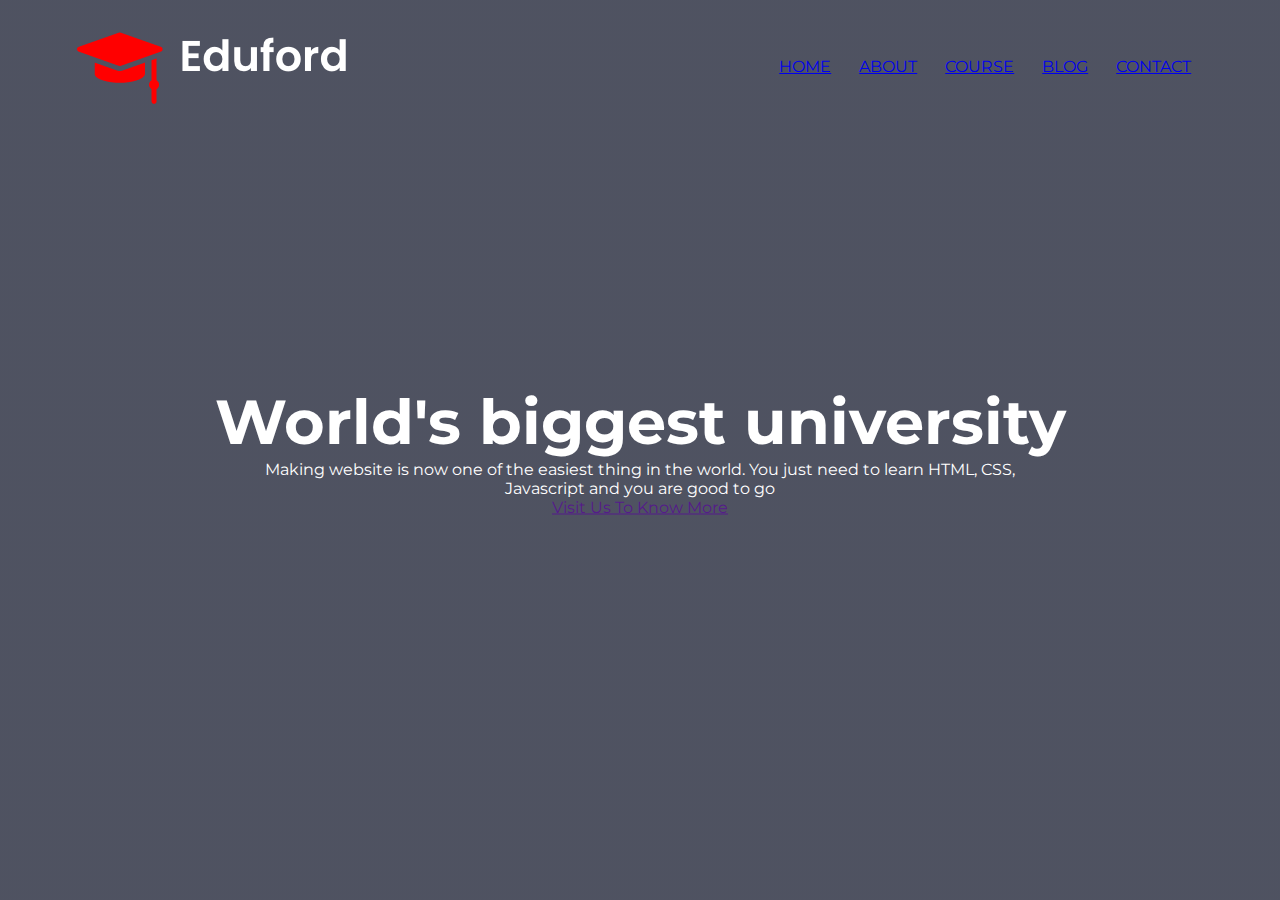
<file: extra.html>
<!DOCTYPE html>

<html lang="en">
<head>
        <meta name="viewport" content="with=device-width, initial-scale=1.0">
        <title>University design website</title>

        <link rel="stylesheet" href="extra.css">
        <link rel="preconnect" href="https://fonts.googleapis.com">
<link rel="preconnect" href="https://fonts.gstatic.com" crossorigin>
<link href="https://fonts.googleapis.com/css2?family=Montserrat:ital,wght@0,200;0,500;0,600;0,700;1,300&display=swap" rel="stylesheet">
<link rel="stylesheet" href="https://cdnjs.cloudflare.com/ajax/libs/font-awesome/6.2.1/css/all.min.css" integrity="sha512-MV7K8+y+gLIBoVD59lQIYicR65iaqukzvf/nwasF0nqhPay5w/9lJmVM2hMDcnK1OnMGCdVK+iQrJ7lzPJQd1w==" crossorigin="anonymous" referrerpolicy="no-referrer" >
</head>
<body>
<section class="header">
    <nav>
        <a href="index.html"><img src="logo.png" alt=""></a>
        <div class="nav-links" id="navLinks">
            <i class="fa fa-times" onclick="hideMenu()"></i>
            <ul>
                <li><a href="uni.html">HOME</a></li>
                <li><a href="about.html">ABOUT</a></li>
                <li><a href="course.html">COURSE</a></li>
                <li><a href="blog.html">BLOG</a></li>
                <li><a href="contact.html">CONTACT</a></li>
            </ul>
        </div>
        <i class="fa fa-bars" onclick="showMenu()"></i>
     </nav>

<div class="text-box">
    <h1>World's biggest university</h1>
    <p>Making website is now one of the easiest thing in the world. You just need to learn HTML, CSS,<br> Javascript and you are good to go</p>
    <a href="" class="hero-btn">Visit Us To Know More</a>
</div>


</section>
</file>
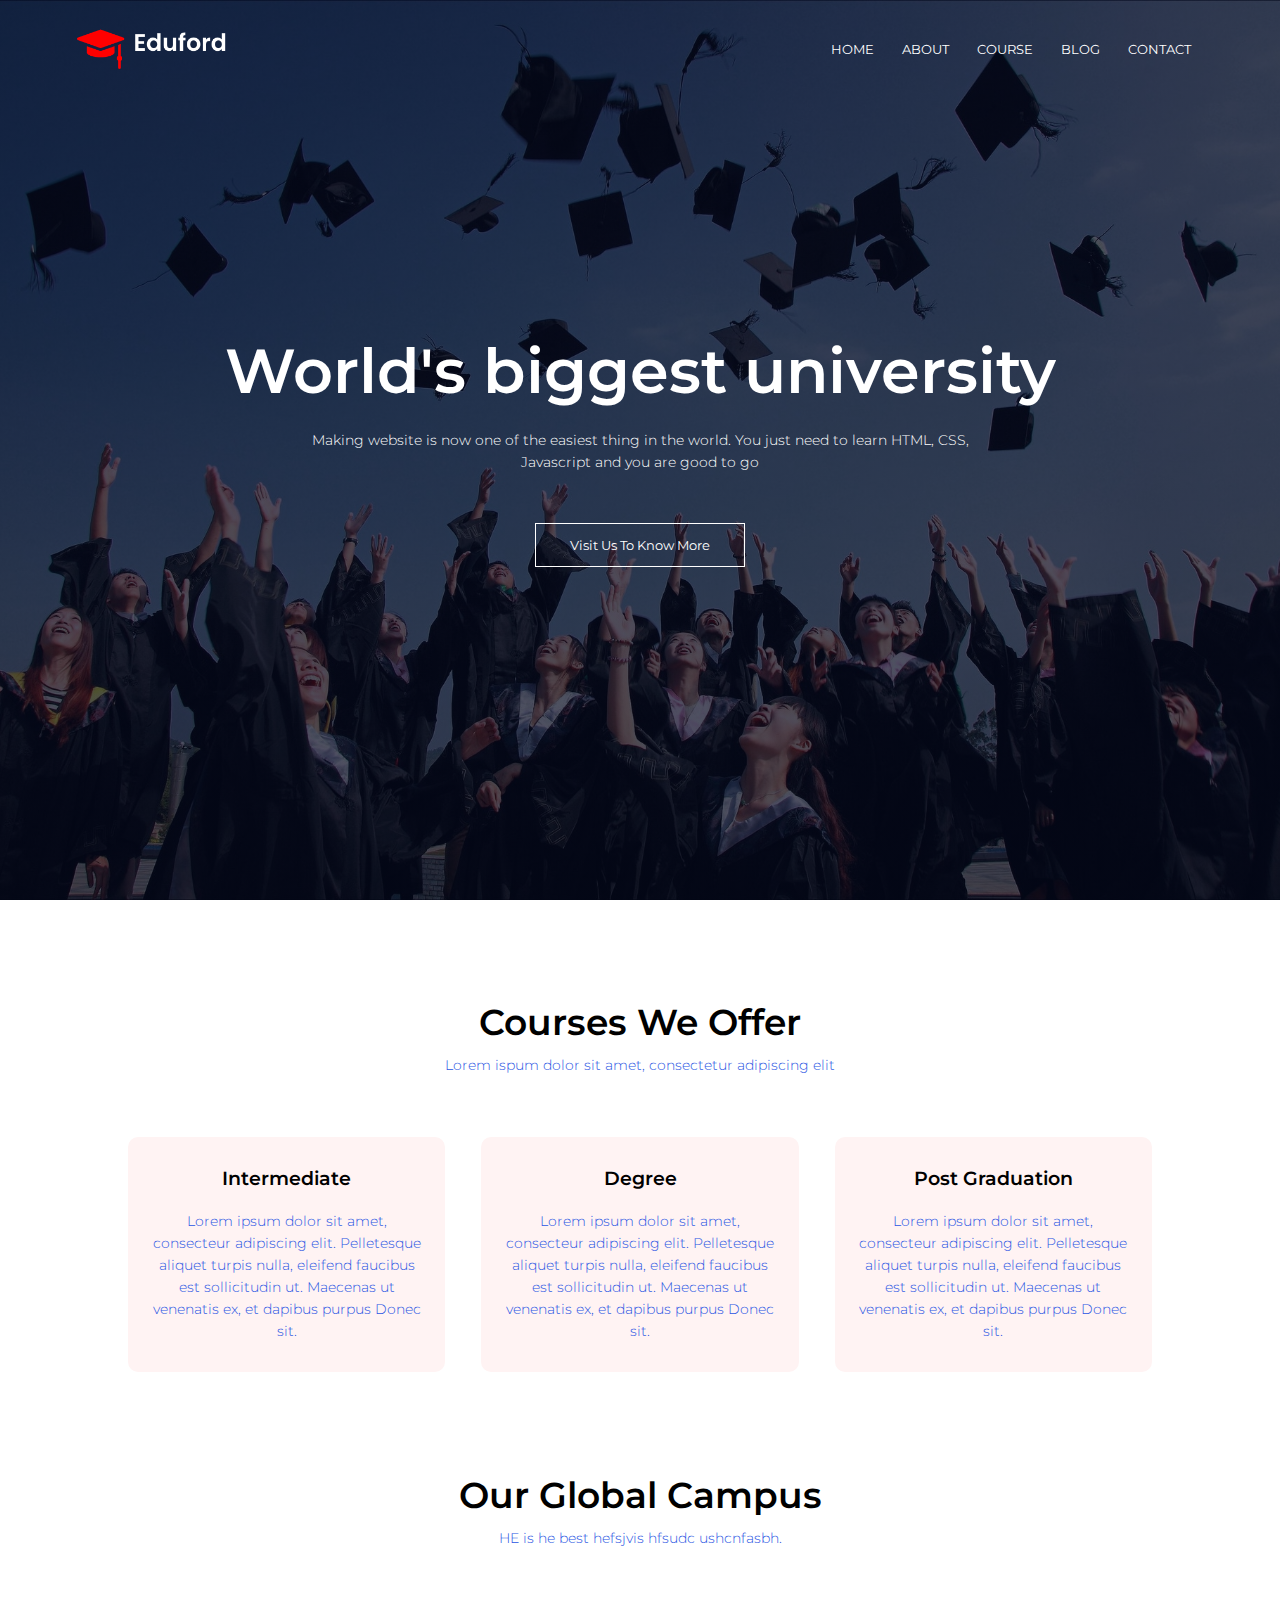
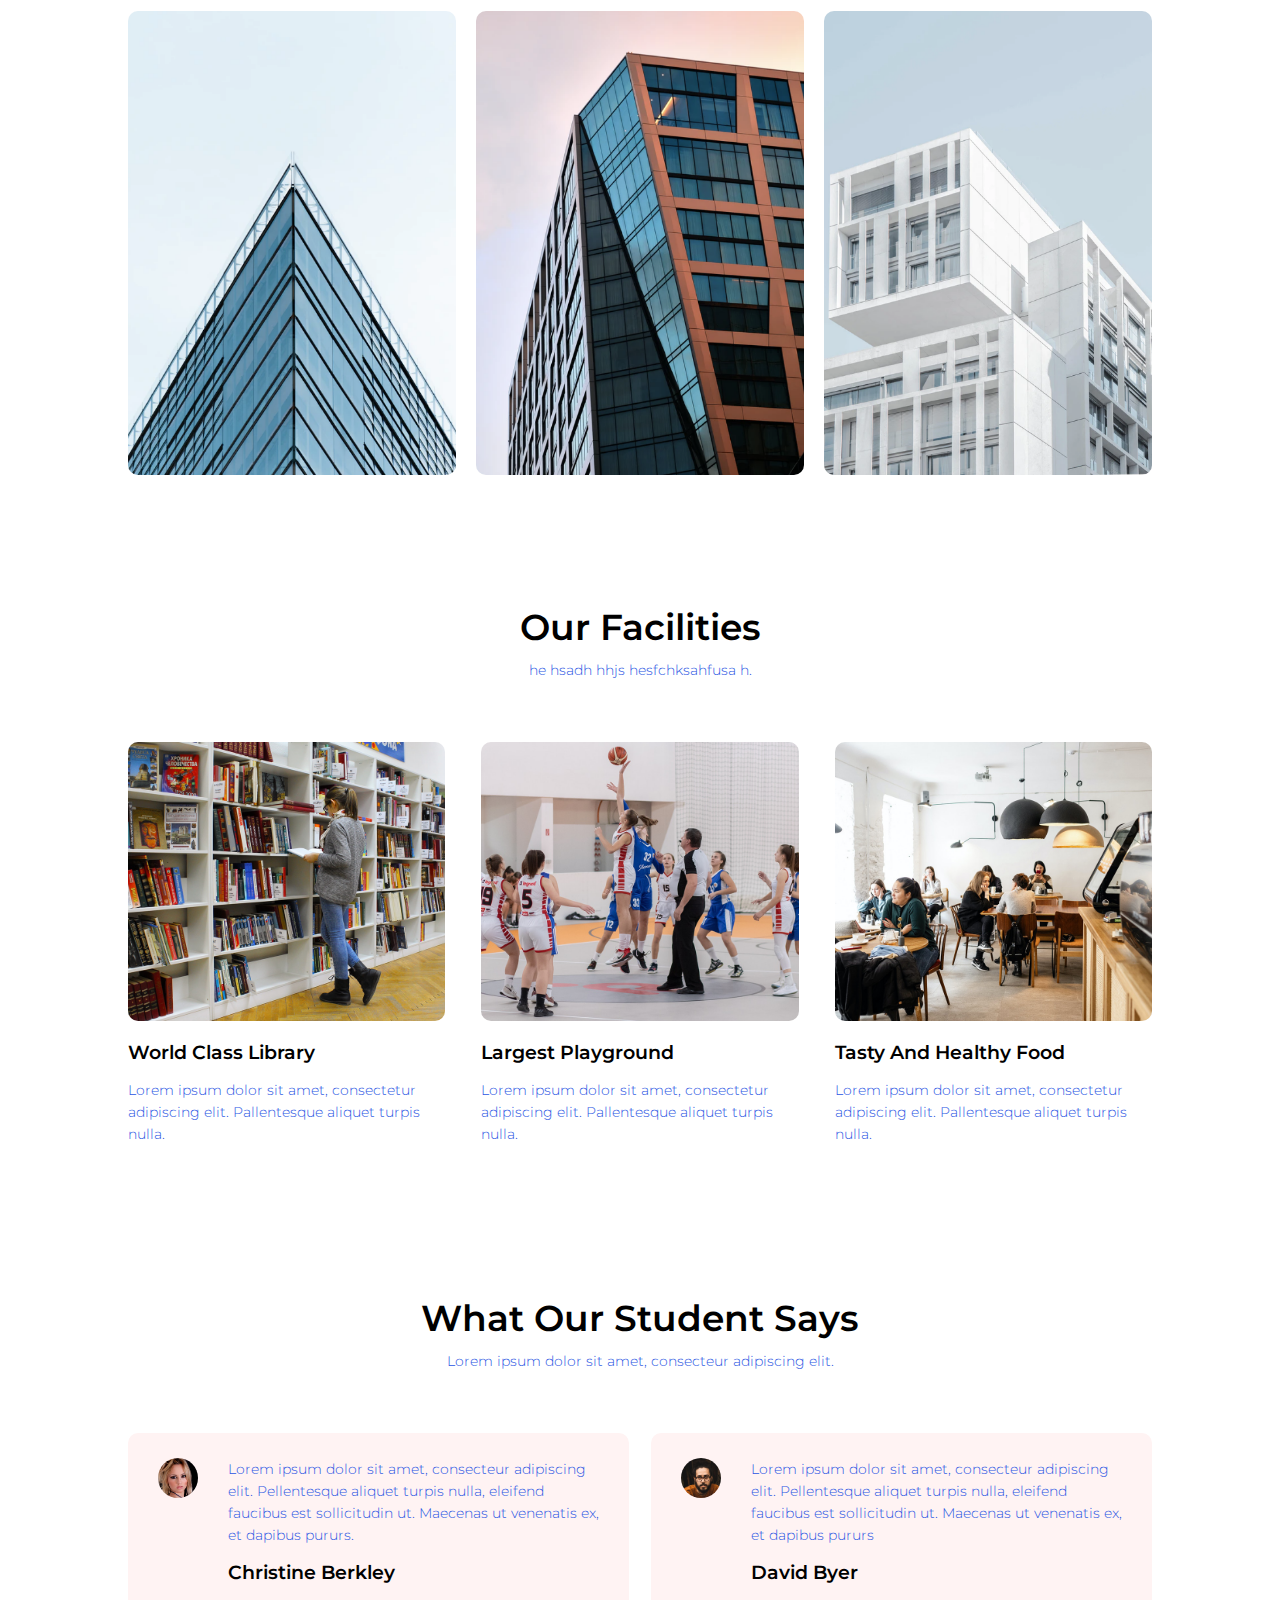
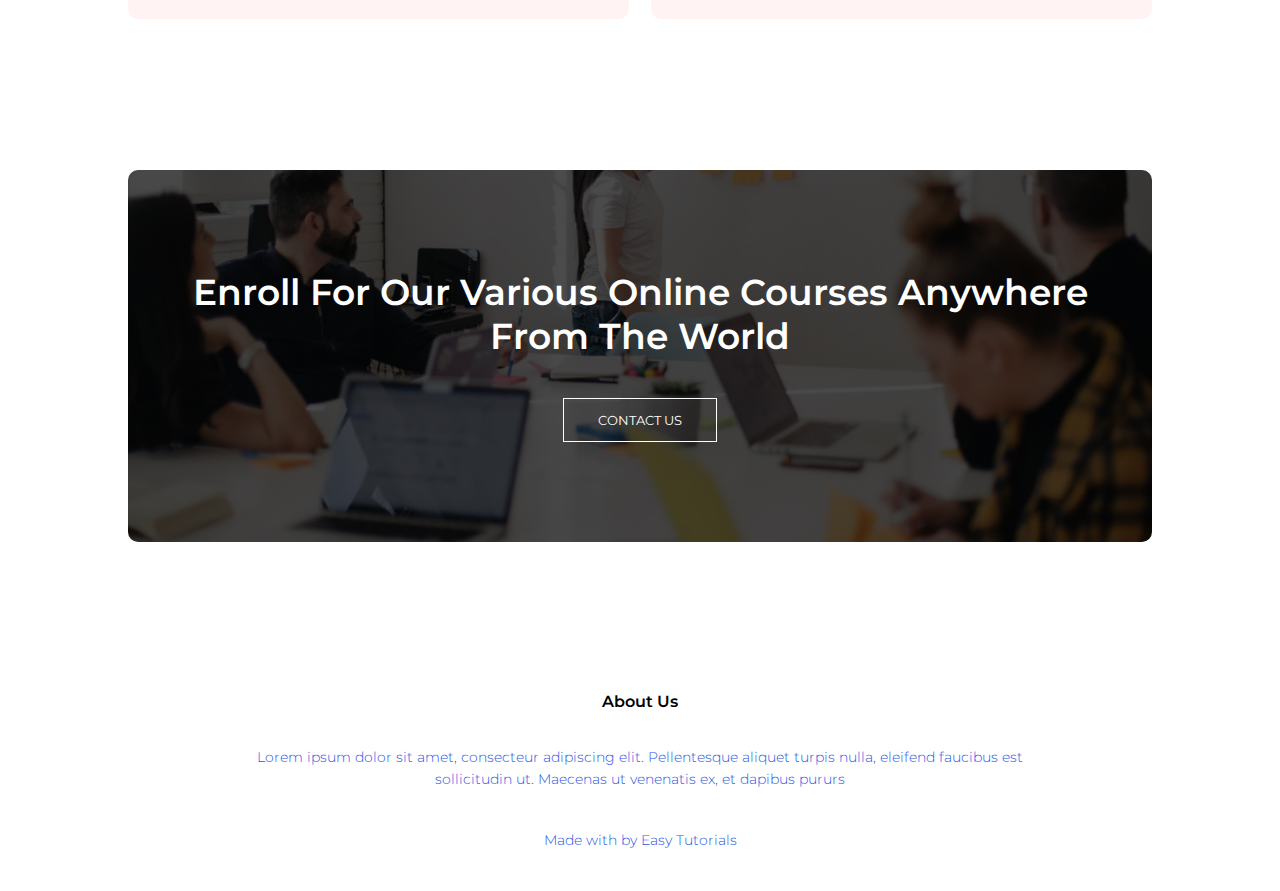
<file: uni.html>
<!DOCTYPE html>

<html lang="en">
<head>
        <meta name="viewport" content="with=device-width, initial-scale=1.0">
        <title>University design website</title>

        <link rel="stylesheet" href="unistyle.css">
        <link rel="preconnect" href="https://fonts.googleapis.com">
<link rel="preconnect" href="https://fonts.gstatic.com" crossorigin>
<link href="https://fonts.googleapis.com/css2?family=Montserrat:ital,wght@0,200;0,500;0,600;0,700;1,300&display=swap" rel="stylesheet">
<link rel="stylesheet" href="https://cdnjs.cloudflare.com/ajax/libs/font-awesome/6.2.1/css/all.min.css" integrity="sha512-MV7K8+y+gLIBoVD59lQIYicR65iaqukzvf/nwasF0nqhPay5w/9lJmVM2hMDcnK1OnMGCdVK+iQrJ7lzPJQd1w==" crossorigin="anonymous" referrerpolicy="no-referrer" >
</head>
<body>
<section class="header">

    <nav>
        <a href="index.html"><img src="logo.png" alt=""></a>
        <div class="nav-links" id="navLinks">
            <i class="fa fa-times" onclick="hideMenu()"></i>
            <ul>
                <li><a href="uni.html">HOME</a></li>
                <li><a href="about.html">ABOUT</a></li>
                <li><a href="course.html">COURSE</a></li>
                <li><a href="blog.html">BLOG</a></li>
                <li><a href="contact.html">CONTACT</a></li>
            </ul>
        </div>
        <i class="fa fa-bars" onclick="showMenu()"></i>
     </nav>

<div class="text-box">
    <h1>World's biggest university</h1>
    <p>Making website is now one of the easiest thing in the world. You just need to learn HTML, CSS,<br> Javascript and you are good to go</p>
    <a href="" class="hero-btn">Visit Us To Know More</a>
</div>


</section>


<!-- course -->

<section class="course">
    <h1>Courses We Offer</h1>
    <p>Lorem ispum dolor sit amet, consectetur adipiscing elit</p>

    <div class="row">
        <div class="course-col">
            <h3>Intermediate</h3>
            <p>
                Lorem ipsum dolor sit amet, consecteur adipiscing elit.
                Pelletesque aliquet turpis nulla, eleifend faucibus est sollicitudin ut.
                Maecenas ut venenatis ex, et dapibus purpus Donec sit.
            </p>
        </div>
        <div class="course-col">
            <h3>Degree</h3>
            <p>
                Lorem ipsum dolor sit amet, consecteur adipiscing elit.
                Pelletesque aliquet turpis nulla, eleifend faucibus est sollicitudin ut.
                Maecenas ut venenatis ex, et dapibus purpus Donec sit.
            </p>
        </div>
        <div class="course-col">
            <h3>Post Graduation</h3>
            <p>
                Lorem ipsum dolor sit amet, consecteur adipiscing elit.
                Pelletesque aliquet turpis nulla, eleifend faucibus est sollicitudin ut.
                Maecenas ut venenatis ex, et dapibus purpus Donec sit.
            </p>
        </div>
    </div>

</section>

<!-- campus -->
<section class="campus">
    <h1>Our Global Campus</h1>
    <p>HE is he best hefsjvis  hfsudc ushcnfasbh.</p>

    <div class="row">
        <div class="campus-col">
            <img src="london.png" alt="Not Available">
            <div class="layer">
                <h3>LONDON</h3>
            </div>
        </div>
        <div class="campus-col">
            <img src="newyork.png" alt="Not Available">
            <div class="layer">
                <h3>NEW YORK</h3>
            </div>
        </div>
        <div class="campus-col">
            <img src="washington.png" alt="Not Available">
            <div class="layer">
                <h3>WASHINGTON</h3>
            </div>
        </div>
    </div>
</section>

<!-- facilities -->
<section class="facilities">
    <h1>Our Facilities</h1>
    <p>he hsadh hhjs hesfchksahfusa h.</p>

    <div class="row">
        <div class="facilities-col">
            <img src="library.png" alt="Not Available">
            <h3>World Class Library</h3>
            <p>Lorem ipsum dolor sit amet, consectetur adipiscing elit.
                Pallentesque aliquet turpis nulla.
            </p>
        </div>
        <div class="facilities-col">
            <img src="basketball.png" alt="Not Available">
            <h3>Largest Playground</h3>
            <p>Lorem ipsum dolor sit amet, consectetur adipiscing elit.
                Pallentesque aliquet turpis nulla.
            </p>
        </div>
        <div class="facilities-col">
            <img src="cafeteria.png" alt="Not Available">
            <h3>Tasty And Healthy Food</h3>
            <p>Lorem ipsum dolor sit amet, consectetur adipiscing elit.
                Pallentesque aliquet turpis nulla.
            </p>
        </div>
    </div>
</section>

<!-- testimonials -->

<section class="testimonials">
    <h1>What Our Student Says</h1>
    <p>Lorem ipsum dolor sit amet, consecteur adipiscing elit.</p>

    <div class="row">
        <div class="testimonial-col">
            <img src="user1.jpg" alt="Not Available">
            <div>
                <p>Lorem ipsum dolor sit amet, consecteur adipiscing elit. Pellentesque aliquet turpis nulla, eleifend
                    faucibus est sollicitudin ut. Maecenas ut venenatis ex, et dapibus pururs.</p>
                <h3>Christine Berkley</h3>
                <i class="fa fa-star"></i>
                <i class="fa fa-star"></i>
                <i class="fa fa-star"></i>
                <i class="fa fa-star"></i>
                <i class="fa-regular fa-star"></i>
            </div>
        </div>
        <div class="testimonial-col">
            <img src="user2.jpg" alt="Not Available">
            <div>
                <p>Lorem ipsum dolor sit amet, consecteur adipiscing elit. Pellentesque aliquet turpis nulla, eleifend
                    faucibus est sollicitudin ut. Maecenas ut venenatis ex, et dapibus pururs</p>
                <h3>David Byer</h3>
                <i class="fa fa-star"></i>
                <i class="fa fa-star"></i>
                <i class="fa fa-star"></i>
                <i class="fa fa-star"></i>
                <i class="fa-regular fa-star-half-stroke"></i>
            </div>
        </div>
    </div>
</section>


<!-- call to action -->

<section class="cta">
    <h1>Enroll For Our Various Online Courses Anywhere<br>From The World</h1>
    <a href="" class="hero-btn">CONTACT US</a>
</section>


<!-- footer -->

<section class="footer">
    <h4>About Us</h4>
    <p>Lorem ipsum dolor sit amet, consecteur adipiscing elit. Pellentesque aliquet turpis nulla, eleifend
        faucibus est<br> sollicitudin ut. Maecenas ut venenatis ex, et dapibus pururs</p>
        <div class="icons">
            <i class="fa-brands fa-facebook-f"></i>
            <i class="fa-brands fa-twitter"></i>
            <i class="fa-brands fa-instagram"></i>
            <i class="fa-brands fa-linkedin"></i>
        </div>
        <p>Made with <i class="fa-regular fa-heart"></i> by Easy Tutorials</p>
</section>

<!-- Javascript for toggle menu -->
<script>
        var navLinks = document.getElementById("navLinks");

        function showMenu(){
            navLinks.style.right = "0";
        }
        function hideMenu(){
            navLinks.style.right = "-200px";
        }

</script>

</body>

</html>
</file>
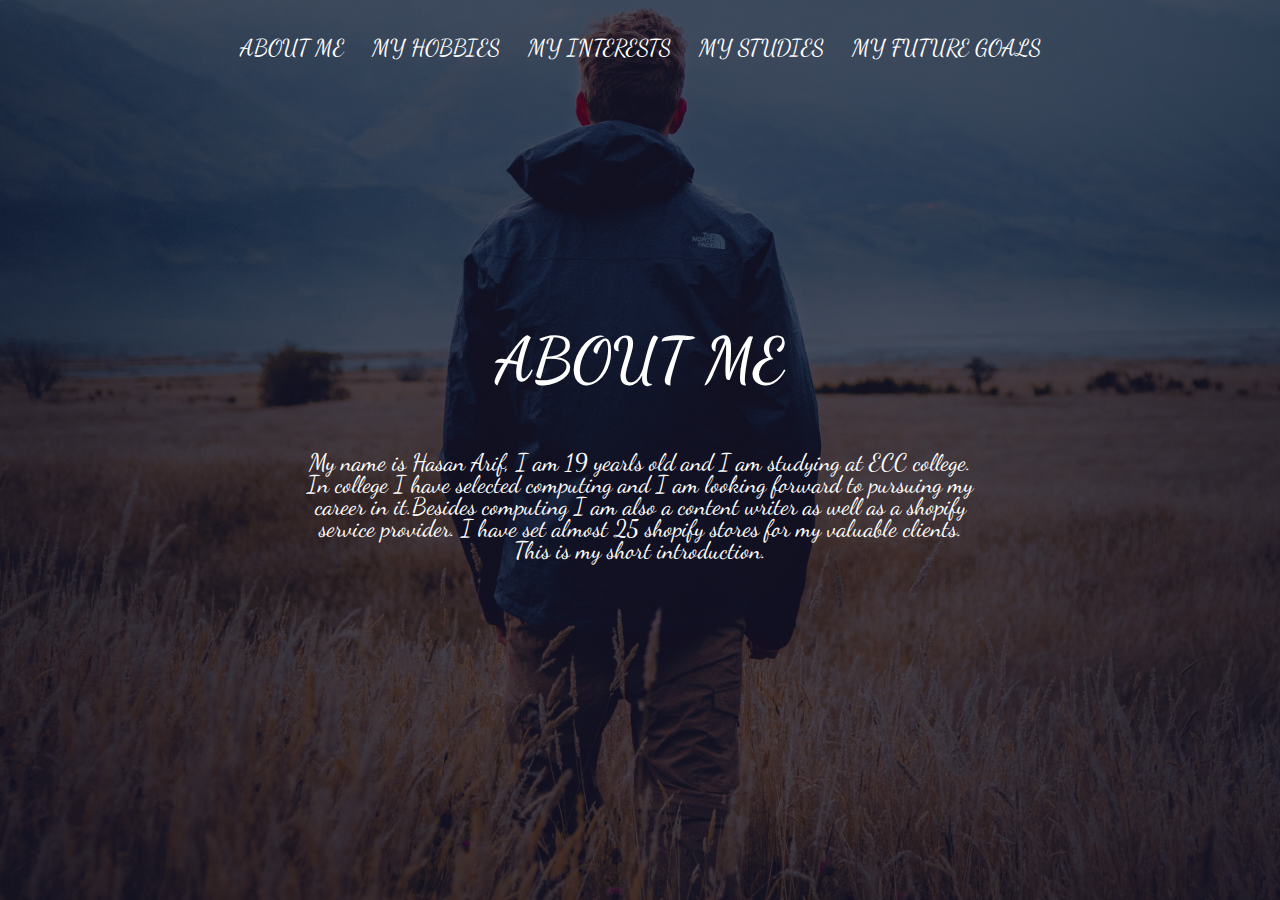
<file: hasanhomepage/aboutme.html>
<!DOCTYPE html>

<html lang="en">
<head>
        <meta name="viewport" content="with=device-width, initial-scale=1.0">
        <title>About Me</title>

        <link rel="stylesheet" href="styles.css">
        <link rel="preconnect" href="https://fonts.googleapis.com">
        <link rel="https://cdn.jsdelivr.net/npm/bootstrap@5.3.0-alpha1/dist/css/bootstrap.min.css">
<link rel="preconnect" href="https://fonts.gstatic.com" crossorigin>
<link href="https://fonts.googleapis.com/css2?family=Dancing+Script&display=swap" rel="stylesheet">
<link rel="stylesheet" href="https://cdnjs.cloudflare.com/ajax/libs/font-awesome/6.2.1/css/all.min.css" integrity="sha512-MV7K8+y+gLIBoVD59lQIYicR65iaqukzvf/nwasF0nqhPay5w/9lJmVM2hMDcnK1OnMGCdVK+iQrJ7lzPJQd1w==" crossorigin="anonymous" referrerpolicy="no-referrer" >
</head>
<body>
    <section class="header">
        <nav>
                <div class="nav-links" id="nav-links">
                        <i class="fa fa-times" onclick="hideMenu()"></i>
                        <ul>
                                <li><a href="index.html">ABOUT ME</a></li>
                                <li><a href="myhobbies.html">MY HOBBIES</a></li>
                                <li><a href="myinterest.html">MY INTERESTS</a></li>
                                <li><a href="studies.html">MY STUDIES</a></li>
                                <li><a href="myfuturegoals.html">MY FUTURE GOALS</a></li>
                        </ul>
                </div>
                <i class="fa fa-bars" onclick="showMenu()"></i>

        </nav>

    </section>

<!-- about me -->

<section>
    <div class="text-box">
            <h1>ABOUT ME</h1>
            <p>
                    My name is Hasan Arif, I am 19 yearls old and I am studying at ECC college.<br>
                    In college I have selected computing and I am looking forward to pursuing my<br>
                    career in it.Besides computing I am also a content writer as well as a shopify<br>
                    service provider. I have set almost 25 shopify stores for my valuable clients.<br>
                    This is my short introduction.
            </p>
    </div>
</section>

 <!-- Javascript for toggle menu -->
 <script>
    var navLinks = document.getElementById("navLinks");

    function showMenu(){
        navLinks.style.right = "0";
    }
    function hideMenu(){
        navLinks.style.right = "-200px";
    }

</script>

</body>
</html>
</file>
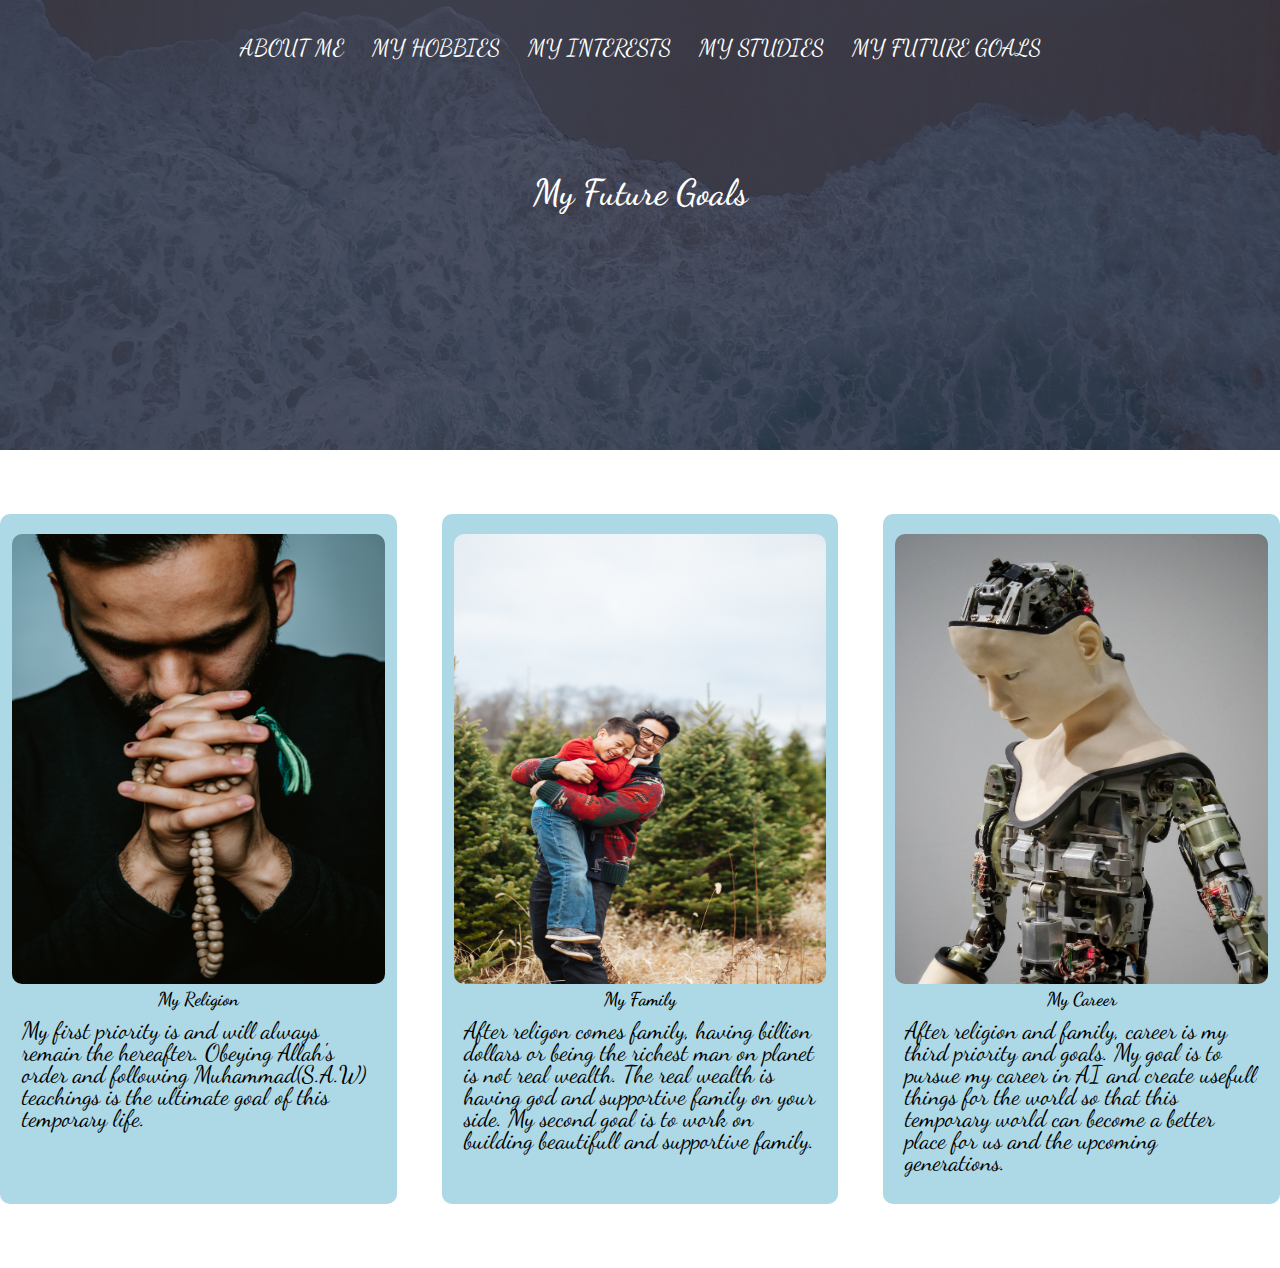
<file: hasanhomepage/myfuturegoals.html>
<!DOCTYPE html>

<html lang="en">
<head>
        <meta name="viewport" content="with=device-width, initial-scale=1.0">
        <title>About Me</title>

        <link rel="stylesheet" href="styles.css">
        <link rel="preconnect" href="https://fonts.googleapis.com">
        <link rel="https://cdn.jsdelivr.net/npm/bootstrap@5.3.0-alpha1/dist/css/bootstrap.min.css">
<link rel="preconnect" href="https://fonts.gstatic.com" crossorigin>
<link href="https://fonts.googleapis.com/css2?family=Dancing+Script&display=swap" rel="stylesheet">
<link rel="stylesheet" href="https://cdnjs.cloudflare.com/ajax/libs/font-awesome/6.2.1/css/all.min.css" integrity="sha512-MV7K8+y+gLIBoVD59lQIYicR65iaqukzvf/nwasF0nqhPay5w/9lJmVM2hMDcnK1OnMGCdVK+iQrJ7lzPJQd1w==" crossorigin="anonymous" referrerpolicy="no-referrer" >
</head>
<body>
        <section class="goalspage">
                <nav>
                        <div class="nav-links" id="nav-links">
                                <i class="fa fa-times" onclick="hideMenu()"></i>
                                <ul>
                                    <li><a href="index.html">ABOUT ME</a></li>
                                    <li><a href="myhobbies.html">MY HOBBIES</a></li>
                                    <li><a href="myinterest.html">MY INTERESTS</a></li>
                                    <li><a href="studies.html">MY STUDIES</a></li>
                                    <li><a href="myfuturegoals.html">MY FUTURE GOALS</a></li>
                                </ul>
                        </div>
                        <i class="fa fa-bars" onclick="showMenu()"></i>

                </nav>

                <h1>My Future Goals</h1>
        </section>

        <section class="futuregoals">

            <div class="row">
                    <div class="goals-col">
                            <img src="islam2.jpg" alt="Not available">

                            <h3>My Religion</h3>

                            <p>
                            My first priority is and will always remain the hereafter. Obeying
                            Allah's order and following Muhammad(S.A.W) teachings is the ultimate
                            goal of this temporary life.
                            </p>

                    </div>

                    <div class="goals-col">
                            <img src="family.jpg" alt="not available">

                            <h3>My Family</h3>
                            <p>
                            After religon comes family, having billion dollars or being the
                            richest man on planet is not real wealth. The real wealth is
                            having god and supportive family on your side. My second goal
                            is to work on building beautifull and supportive family.
                            </p>


                    </div>
                    <div class="goals-col">
                            <img src="AI.jpg" alt="not available">

                            <h3>My Career</h3>
                            <p>
                            After religion and family, career is my third priority and goals.
                            My goal is to pursue my career in AI and create usefull things for
                            the world so that this temporary world can become a better place for
                            us and the upcoming generations.
                            </p>

                    </div>


            </div>
</file>
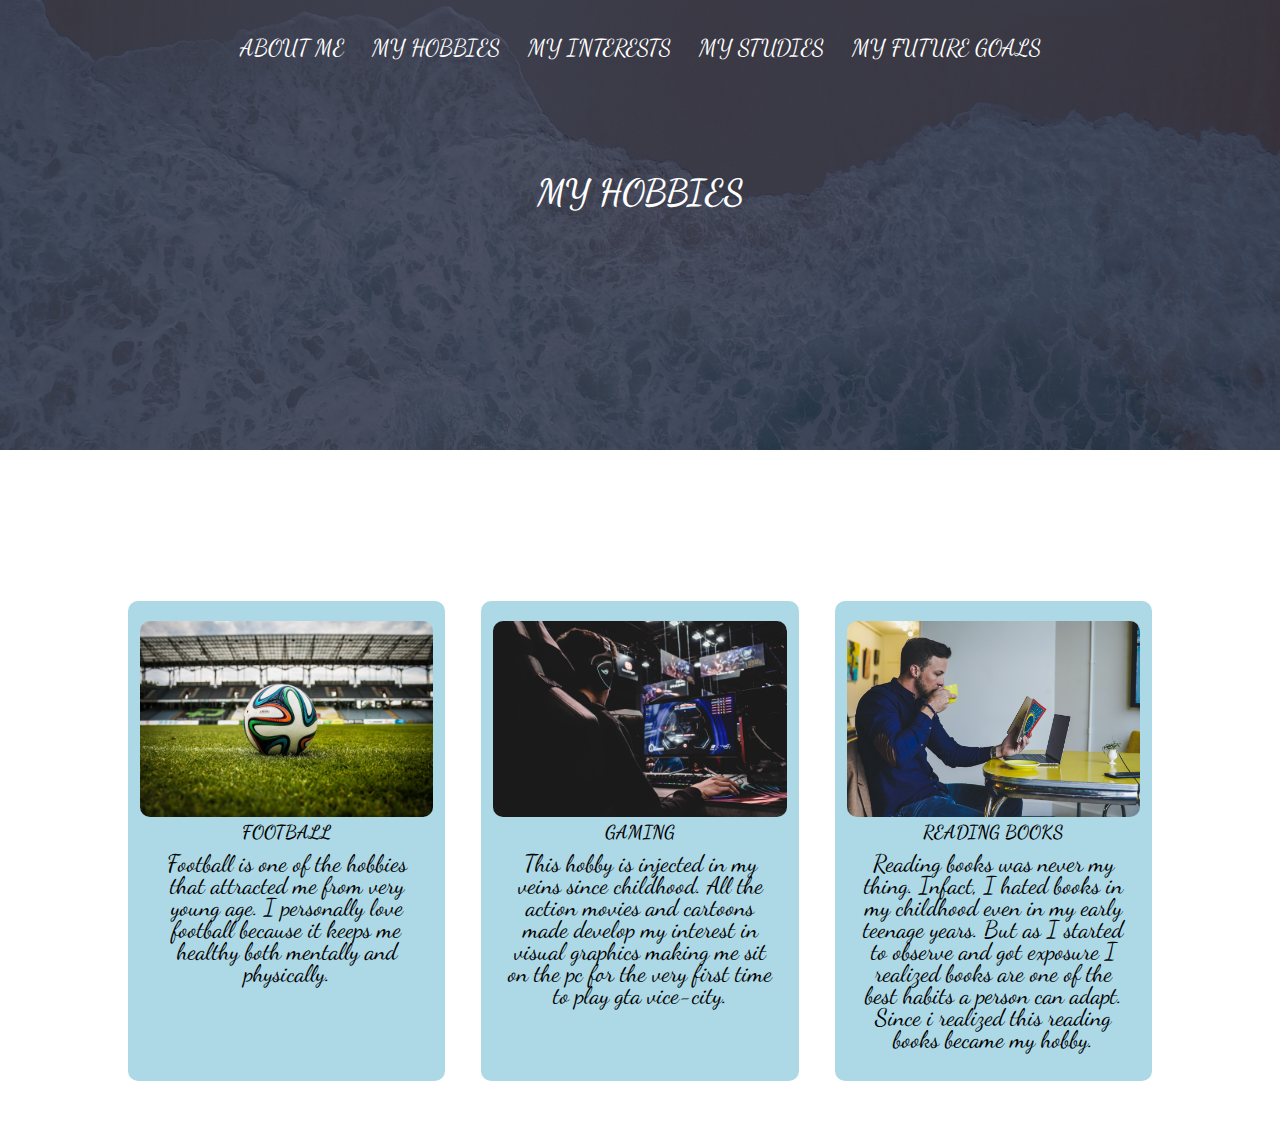
<file: hasanhomepage/myhobbies.html>
<!DOCTYPE html>

<html lang="en">
<head>
        <meta name="viewport" content="with=device-width, initial-scale=1.0">
        <title>My Hobbies</title>

        <link rel="stylesheet" href="styles.css">
        <link rel="preconnect" href="https://fonts.googleapis.com">
        <link rel="https://cdn.jsdelivr.net/npm/bootstrap@5.3.0-alpha1/dist/css/bootstrap.min.css">
<link rel="preconnect" href="https://fonts.gstatic.com" crossorigin>
<link href="https://fonts.googleapis.com/css2?family=Dancing+Script&display=swap" rel="stylesheet">
<link rel="stylesheet" href="https://cdnjs.cloudflare.com/ajax/libs/font-awesome/6.2.1/css/all.min.css" integrity="sha512-MV7K8+y+gLIBoVD59lQIYicR65iaqukzvf/nwasF0nqhPay5w/9lJmVM2hMDcnK1OnMGCdVK+iQrJ7lzPJQd1w==" crossorigin="anonymous" referrerpolicy="no-referrer" >
</head>
<body>
        <section class="hobbiespage">
                <nav>
                        <div class="nav-links" id="nav-links">
                                <i class="fa fa-times" onclick="hideMenu()"></i>
                                <ul>
                                        <li><a href="index.html">ABOUT ME</a></li>
                                        <li><a href="myhobbies.html">MY HOBBIES</a></li>
                                        <li><a href="myinterest.html">MY INTERESTS</a></li>
                                        <li><a href="studies.html">MY STUDIES</a></li>
                                        <li><a href="myfuturegoals.html">MY FUTURE GOALS</a></li>
                                </ul>
                        </div>
                        <i class="fa fa-bars" onclick="showMenu()"></i>

                </nav>

                <h1>MY HOBBIES</h1>
        </section>

        <section class="hobbies">

            <div class="row">
                    <div class="all-col">
                            <img src="football.jpg" alt="Not available">

                            <h3>FOOTBALL</h3>

                            <p>
                            Football is one of the hobbies that attracted me from very young age.
                            I personally love football because it keeps me healthy both
                            mentally and physically.
                            </p>

                    </div>

                    <div class="all-col">
                            <img src="gaming.jpg" alt="not available">

                            <h3>GAMING</h3>
                            <p>
                            This hobby is injected in my veins since childhood. All the action
                            movies and cartoons made develop my interest in visual graphics
                            making me sit on the pc for the very first time to play gta vice-city.
                            </p>


                    </div>
                    <div class="all-col">
                            <img src="books.jpg" alt="not available">

                            <h3>READING BOOKS</h3>
                            <p>
                            Reading books was never my thing. Infact, I hated books in my
                            childhood even in my early teenage years. But as I started
                            to observe and got exposure I realized books are one of the
                            best habits a person can adapt. Since i realized this reading
                            books became my hobby.
                            </p>

                    </div>


            </div>


    </section>

<!-- Javascript for toggle menu -->
<script>
    var navLinks = document.getElementById("navLinks");

    function showMenu(){
        navLinks.style.right = "0";
    }
    function hideMenu(){
        navLinks.style.right = "-200px";
    }

</script>

</body>

</html>
</file>
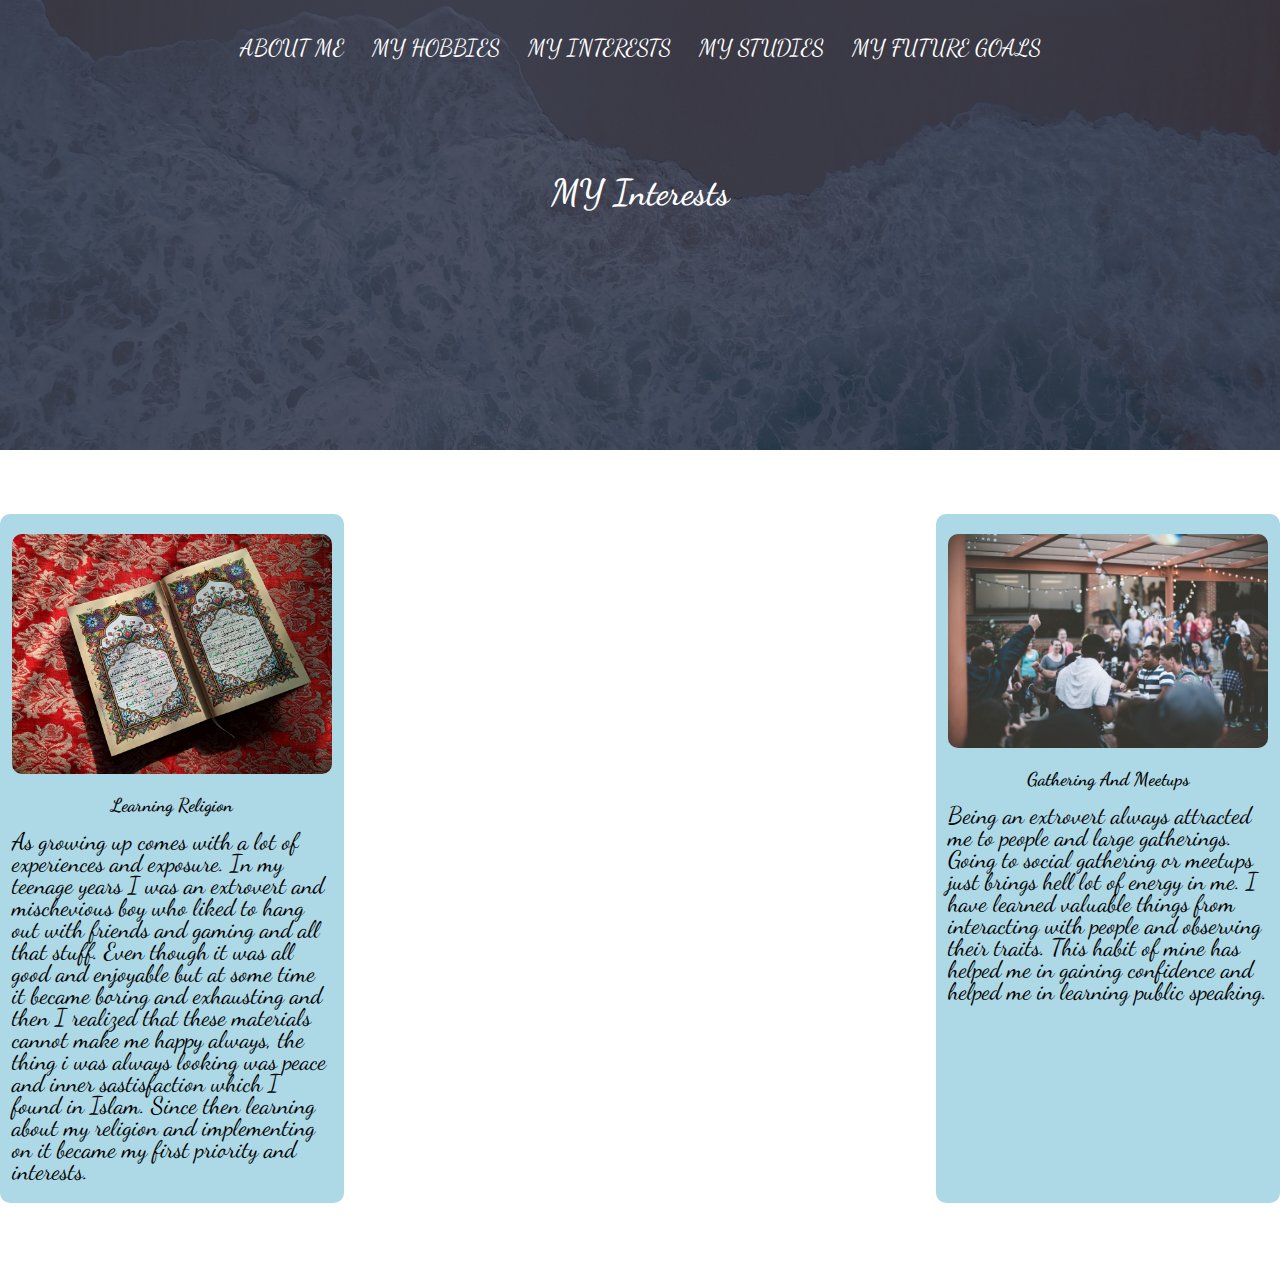
<file: hasanhomepage/myinterest.html>
<!DOCTYPE html>

<html lang="en">
<head>
        <meta name="viewport" content="with=device-width, initial-scale=1.0">
        <title>My Interests</title>

        <link rel="stylesheet" href="styles.css">
        <link rel="preconnect" href="https://fonts.googleapis.com">
        <link rel="https://cdn.jsdelivr.net/npm/bootstrap@5.3.0-alpha1/dist/css/bootstrap.min.css">
<link rel="preconnect" href="https://fonts.gstatic.com" crossorigin>
<link href="https://fonts.googleapis.com/css2?family=Dancing+Script&display=swap" rel="stylesheet">
<link rel="stylesheet" href="https://cdnjs.cloudflare.com/ajax/libs/font-awesome/6.2.1/css/all.min.css" integrity="sha512-MV7K8+y+gLIBoVD59lQIYicR65iaqukzvf/nwasF0nqhPay5w/9lJmVM2hMDcnK1OnMGCdVK+iQrJ7lzPJQd1w==" crossorigin="anonymous" referrerpolicy="no-referrer" >
</head>
<body>
        <section class="interestspage">
                <nav>
                        <div class="nav-links" id="nav-links">
                                <i class="fa fa-times" onclick="hideMenu()"></i>
                                <ul>
                                    <li><a href="index.html">ABOUT ME</a></li>
                                    <li><a href="myhobbies.html">MY HOBBIES</a></li>
                                    <li><a href="myinterest.html">MY INTERESTS</a></li>
                                    <li><a href="studies.html">MY STUDIES</a></li>
                                    <li><a href="myfuturegoals.html">MY FUTURE GOALS</a></li>
                                </ul>
                        </div>
                        <i class="fa fa-bars" onclick="showMenu()"></i>

                </nav>

                <h1>MY Interests</h1>
        </section>

<!-- my interests -->

<section>
    <div class="row-col">
        <div class="interest-col">
                <img src="quran.jpg" alt="Not Available">
                <div class="text">
                        <h3>Learning Religion</h3>
                        <p>
                                As growing up comes with a lot of experiences and exposure.
                                In my teenage years I was an extrovert and mischevious boy who
                                liked to hang out with friends and gaming and all that stuff.
                                Even though it was all good and enjoyable but at some time it
                                became boring and exhausting and then I realized that these
                                materials cannot make me happy always, the thing i was always
                                looking was peace and inner sastisfaction which I found in Islam.
                                Since then learning about my religion and implementing on it became
                                my first priority and interests.
                        </p>

                </div>
        </div>
        <div class="interest-col">
                <img src="gathering.jpg" alt="not available">
                <div class="text">
                        <h3>Gathering And Meetups</h3>
                        <p>
                                Being an extrovert always attracted me to people and large
                                gatherings. Going to social gathering or meetups just brings
                                hell lot of energy in me. I have learned valuable things from
                                interacting with people and observing their traits. This habit
                                of mine has helped me in gaining confidence and helped me in
                                learning public speaking.
                        </p>
                </div>
        </div>
</div>
</section>
</file>
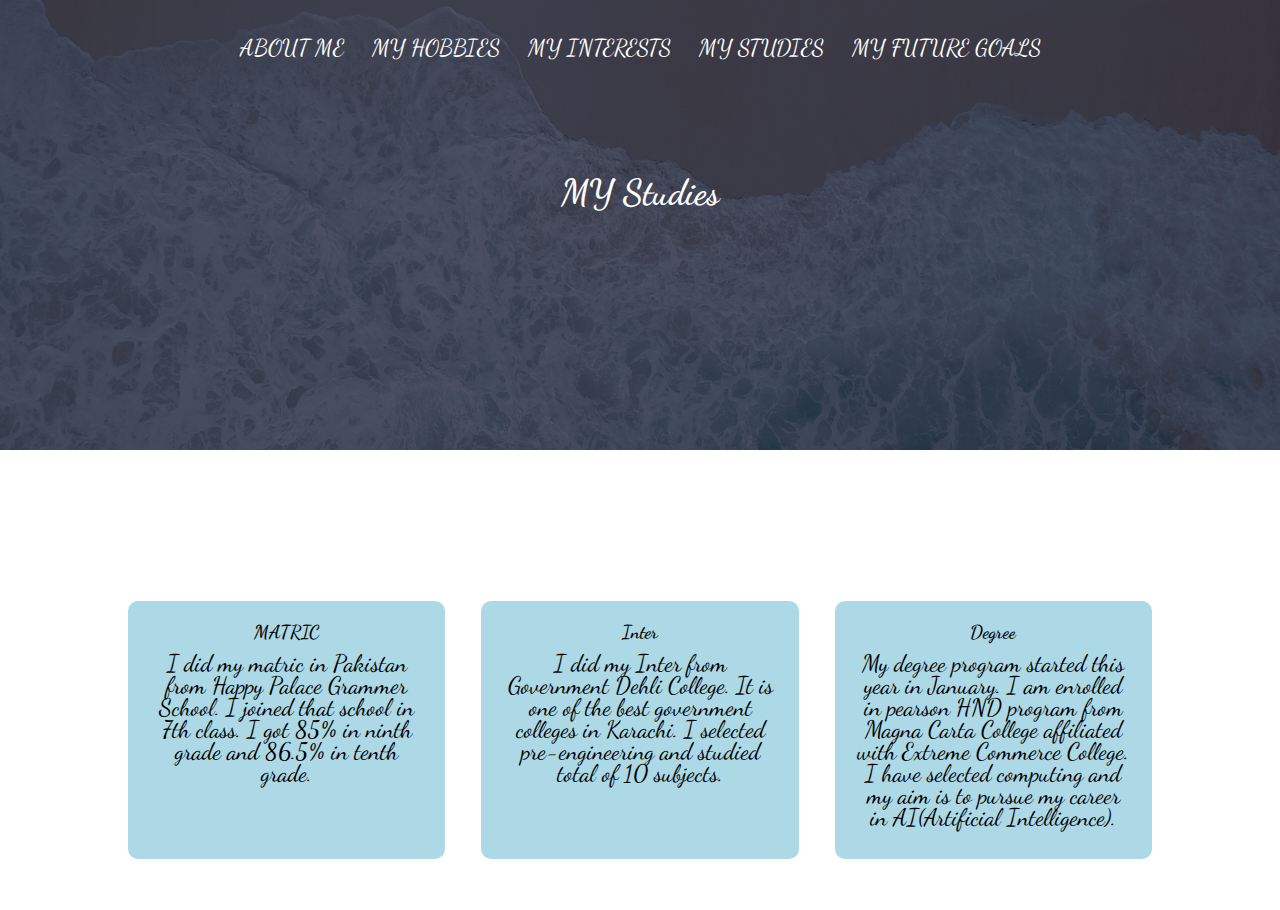
<file: hasanhomepage/studies.html>
<!DOCTYPE html>

<html lang="en">

<head>
        <meta name="viewport" content="with=device-width, initial-scale=1.0">
        <title>My Interests</title>

        <link rel="stylesheet" href="styles.css">
        <link rel="preconnect" href="https://fonts.googleapis.com">
        <link rel="https://cdn.jsdelivr.net/npm/bootstrap@5.3.0-alpha1/dist/css/bootstrap.min.css">
        <link rel="preconnect" href="https://fonts.gstatic.com" crossorigin>
        <link href="https://fonts.googleapis.com/css2?family=Dancing+Script&display=swap" rel="stylesheet">
        <link rel="stylesheet" href="https://cdnjs.cloudflare.com/ajax/libs/font-awesome/6.2.1/css/all.min.css"
                integrity="sha512-MV7K8+y+gLIBoVD59lQIYicR65iaqukzvf/nwasF0nqhPay5w/9lJmVM2hMDcnK1OnMGCdVK+iQrJ7lzPJQd1w=="
                crossorigin="anonymous" referrerpolicy="no-referrer">
</head>

<body>
        <section class="studiespage">
                <nav>
                        <div class="nav-links" id="nav-links">
                                <i class="fa fa-times" onclick="hideMenu()"></i>
                                <ul>
                                        <li><a href="index.html">ABOUT ME</a></li>
                                        <li><a href="myhobbies.html">MY HOBBIES</a></li>
                                        <li><a href="myinterest.html">MY INTERESTS</a></li>
                                        <li><a href="studies.html">MY STUDIES</a></li>
                                        <li><a href="myfuturegoals.html">MY FUTURE GOALS</a></li>
                                </ul>
                        </div>
                        <i class="fa fa-bars" onclick="showMenu()"></i>

                </nav>

                <h1>MY Studies</h1>
        </section>

        <!-- my studies -->
        <section class="studies">
                <div class="row">
                        <div class="studies-col">
                                <h3>MATRIC</h3>
                                <p>
                                        I did my matric in Pakistan from Happy Palace Grammer School.
                                        I joined that school in 7th class. I got 85% in ninth grade
                                        and 86.5% in tenth grade.
                                </p>
                        </div>
                        <div class="studies-col">
                                <h3>Inter</h3>
                                <p>
                                        I did my Inter from Government Dehli College. It is one of the
                                        best government colleges in Karachi. I selected pre-engineering
                                        and studied total of 10 subjects.
                                </p>
                        </div>
                        <div class="studies-col">
                                <h3>Degree</h3>
                                <p>
                                        My degree program started this year in January. I am enrolled in pearson
                                        HND program from Magna Carta College affiliated with Extreme Commerce College.
                                        I have selected computing and my aim is to pursue my career in AI(Artificial
                                        Intelligence).
                                </p>
                        </div>

                </div>

        </section>


        <!-- Javascript for toggle menu -->
        <script>
                var navLinks = document.getElementById("navLinks");

                function showMenu() {
                        navLinks.style.right = "0";
                }
                function hideMenu() {
                        navLinks.style.right = "-200px";
                }

        </script>

</body>

</html>
</file>
<file: hasanhomepage/styles.css>
*{
    margin: 0;
    padding: 0;
    font-family: 'Dancing Script', cursive;
}

/* html,body{
    height: 100%;
} */
.header {
    min-height: 100vh;
    width: 100%;
    background-image: linear-gradient(rgba(4,9,30,0.7),rgba(4,9,30,0.7)),url(aboutme.jpg);
    background-position: center;
    background-size: cover;
    position: relative;
}

nav{
    display: flex;
    padding: 2% 6%;
    justify-content: space-between;
    align-items: center;
}

nav img{
    width: 150px;
}

.nav-links{
    flex: 1;
    text-align: center;
}

.nav-links ul li{
    list-style: none;
    display: inline-block;
    padding: 8px 12px;
    position: relative;
}

.nav-links ul li a{
    color: #fff;
    text-decoration: none;
    font-size: 23px;
}

.nav-links ul li::after {
    content: '';
    width: 0%;
    height: 2px;
    background: #f44389;
    display: block;
    margin: auto;
    transition: 0.5s;
}

.nav-links ul li:hover::after{
    width: 100%;
}

.text-box{
    width: 90%;
    color: #fff;
    position: absolute;
    top: 50%;
    left: 50%;
    transform: translate(-50%, -50%);
    text-align: center;
}

.text-box h1{
    font-size: 62px;
    padding: 35px 20px;

}

.text-box p{
    margin: 10px 0 40px;
    font-size: 24px;
    color: #fff;
}

nav .fa{
    display: none;
}

@media(max-width: 700px){
    .text-box h1{
        font-size: 20px;
    }
    .nav-links ul li{
        display: block;
    }
    .nav-links{
        position: fixed;
        background: #f44336;
        height: 100vh;
        width: 200px;
        top: 0;
        right: -200px;
        text-align: left;
        z-index: 2;
        transition: 1s;
    }

    nav .fa{
        display: block;
        color: #fff;
        margin: 10px;
        font-size: 22px;
        cursor: pointer;
    }

    .nav-links ul{
        padding: 30px;
    }
}




/* hobbies */

.hobbies{
    width: 80%;
    margin: auto;
    text-align: center;
    padding-top: 100px;
}

h1{
    font-size: 36px;
    font-weight: 600;
}

p{
    color: black;
    font-size: 24px;
    font-weight: 300;
    line-height: 22px;
    padding: 10px;
}

.row{
    margin-top: 5%;
    display: flex;
    justify-content: space-between;

}

.all-col{
    flex-basis: 31%;
    background-color: lightblue;
    border-radius: 10px;
    margin-bottom: 5%;
    padding: 20px 12px;
    box-sizing: border-box;
    transition: 0.5s;
}

h3{
    text-align: center;
    font-weight: 600;
    margin: 10px 0;
}

.all-col:hover{
    box-shadow: 2px 2px 2px 1px rgba(0, 0, 0, 0.2);
}

.all-col img{
    width: 100%;
    border-radius: 10px;
}

/* my interests */

.interest{
    width: 80%;
    margin: auto;
    text-align: center;
    padding-top: 100px;
}

.interests{
    flex-basis: 45%;
    background-color: lightblue;
    border-radius: 10px;
    margin-bottom: 5%;
    padding: 20px 12px;
    box-sizing: border-box;
    transition: 0.5s;
}

.row{
    margin-top: 5%;
    display: flex;
    justify-content: space-between;

}

.interests img{
    width: 100%;
    border-radius: 10px;
}

.interests p{
    padding: 0;
}

.interests h3{
    margin-top: 16px;
    margin-bottom: 15px;
    text-align: center;
}

.interests:hover{
    box-shadow: 2px 2px 2px 1px rgba(0, 0, 0, 0.2);

}

/* studies */

.studies{
    width: 80%;
    margin: auto;
    text-align: center;
    padding-top: 100px;
}

h1{
    font-size: 36px;
    font-weight: 600;
}

.row{
    margin-top: 5%;
    display: flex;
    justify-content: space-between;
}

.studies-col{
        flex-basis: 31%;
        background-color: lightblue;
        border-radius: 10px;
        margin-bottom: 5%;
        padding: 20px 12px;
        box-sizing: border-box;
        transition: 0.5s;
}

h3{
    text-align: center;
    font-weight: 600;
    margin: 0;
}

.studies-col:hover{
    box-shadow: 0 0 20px 0px rgba(0,0,0,0.2);
}

@media(max-width: 700px){
    .row{
        flex-direction: column;
    }
}

/* goals */
.goals{
    width: 80%;
    margin: auto;
    text-align: center;
    padding-top: 100px;
}

h1{
    font-size: 36px;
    font-weight: 600;
}

.row{
    margin-top: 5%;
    display: flex;
    justify-content: space-between;
}

.goals-col{
        flex-basis: 31%;
        background-color: lightblue;
        border-radius: 10px;
        margin-bottom: 5%;
        padding: 20px 12px;
        box-sizing: border-box;
        transition: 0.5s;
}

.goals-col img{
    width: 100%;
    height: 50vh;
    border-radius: 10px;
}

h3{
    text-align: center;
    font-weight: 600;
    margin: 0;
}

.goals-col:hover{
    box-shadow: 0 0 20px 0px rgba(0,0,0,0.2);
}


@media(max-width: 700px){
    .row{
        flex-direction: column;
    }
}

/* my hobbies page */

.hobbiespage{
    height: 50vh;
    width: 100%;
    background-image: linear-gradient(rgba(4,9,30,0.7),rgba(4,9,30,0.7)),url(beach.jpg);
    background-size: cover;
    background-position: center;
    text-align: center;
    color: #fff;

}
.hobbiespage h1{
    font-size: 36px;
    font-weight: 600;
    margin-top: 75px;

}


/* my interests page */

.interestspage{
    height: 50vh;
    width: 100%;
    background-image: linear-gradient(rgba(4,9,30,0.7),rgba(4,9,30,0.7)),url(beach.jpg);
    background-size: cover;
    background-position: center;
    text-align: center;
    color: #fff;
}

.interestspage h1{
    font-size: 36px;
    font-weight: 600;
    margin-top: 75px;
}

.interest-col{
    flex-basis: 25%;
    background-color: lightblue;
    border-radius: 10px;
    margin-bottom: 5%;
    padding: 20px 12px;
    box-sizing: content-box;
    transition: 0.5s;
}

.row-col{
    margin-top: 5%;
    display: flex;
    justify-content: space-between;

}

.interest-col img{
    width: 100%;
    border-radius: 10px;
}

.interest-col p{
    padding: 0;
}

.interest-col h3{
    margin-top: 16px;
    margin-bottom: 15px;
    text-align: center;
}

.interest-col:hover{
    box-shadow: 2px 2px 2px 1px rgba(0, 0, 0, 0.2);

}

/* studies page */
.studiespage{
    height: 50vh;
    width: 100%;
    background-image: linear-gradient(rgba(4,9,30,0.7),rgba(4,9,30,0.7)),url(beach.jpg);
    background-size: cover;
    background-position: center;
    text-align: center;
    color: #fff;
}

.studiespage h1{
    font-size: 36px;
    font-weight: 600;
    margin-top: 75px;
}

/* myfuturegoals */

.goalspage{
    height: 50vh;
    width: 100%;
    background-image: linear-gradient(rgba(4,9,30,0.7),rgba(4,9,30,0.7)),url(beach.jpg);
    background-size: cover;
    background-position: center;
    text-align: center;
    color: #fff;
}

.goalspage h1{
    font-size: 36px;
    font-weight: 600;
    margin-top: 75px;
}


/* alert */

.htext{
    translate: -100px;
}

/* footer */
footer{
    text-align: center;
    padding: 3px;
    color: white;
    background-color: lightblue;
}








/* --#{$prefix}alert-bg: transparent;
--#{$prefix}alert-padding-x: #{$alert-padding-x};
--#{$prefix}alert-padding-y: #{$alert-padding-y};
--#{$prefix}alert-margin-bottom: #{$alert-margin-bottom};
--#{$prefix}alert-color: inherit;
--#{$prefix}alert-border-color: transparent;
--#{$prefix}alert-border: #{$alert-border-width} solid var(--#{$prefix}alert-border-color);
--#{$prefix}alert-border-radius: #{$alert-border-radius};
--#{$prefix}alert-link-color: inherit; */
</file>
<file: unistyle.css>
*{
    margin: 0;
    padding: 0;
    font-family: 'Montserrat', sans-serif;
}

.header {
    min-height: 100vh;
    width: 100%;
    background-image: linear-gradient(rgba(4,9,30,0.7),rgba(4,9,30,0.7)),url(background.jpg);
    background-position: center;
    background-size: cover;
    position: relative;
}

nav{
    display: flex;
    padding: 2% 6%;
    justify-content: space-between;
    align-items: center;
}

nav img{
    width: 150px;
}

.nav-links{
    flex: 1;
    text-align: right;
}

.nav-links ul li{
    list-style: none;
    display: inline-block;
    padding: 8px 12px;
    position: relative;
}

.nav-links ul li a{
    color: #fff;
    text-decoration: none;
    font-size: 13px;
}

.nav-links ul li::after {
    content: '';
    width: 0%;
    height: 2px;
    background: #f44389;
    display: block;
    margin: auto;
    transition: 0.5s;
}

.nav-links ul li:hover::after{
    width: 100%;
}

.text-box{
    width: 90%;
    color: #fff;
    position: absolute;
    top: 50%;
    left: 50%;
    transform: translate(-50%, -50%);
    text-align: center;
}

.text-box h1{
    font-size: 62px;
}

.text-box p{
    margin: 10px 0 40px;
    font-size: 14px;
    color: #fff;
}

.hero-btn{
    display: inline-block;
    text-decoration: none;
    color: #fff;
    border: 1px solid #fff;
    padding: 13px 34px;
    font-size: 13px;
    background: transparent;
    position: relative;
    cursor: pointer;
}

.hero-btn:hover{
    border: 1px solid #f44336;
    background: #f44336;
    transition: 1s;
}
nav .fa {
    display: none;
}
@media(max-width: 700px){
    .text-box h1{
        font-size: 20px;
    }
    .nav-links ul li{
        display: block;
    }
    .nav-links{
        position: fixed;
        background: #f44336;
        height: 100vh;
        width: 200px;
        top: 0;
        right: -200px;
        text-align: left;
        z-index: 2;
        transition: 1s;
    }
    nav .fa{
        display: block;
        color: #fff;
        margin: 10px;
        font-size: 22px;
        cursor: pointer;
    }

    .nav-links ul{
        padding: 30px;
    }
}

/* course */

.course{
    width: 80%;
    margin: auto;
    text-align: center;
    padding-top: 100px;
}

h1{
    font-size: 36px;
    font-weight: 600;
}

p{
    color: #2955e3;
    font-size: 14px;
    font-weight: 300;
    line-height: 22px;
    padding: 10px;
}

.row{
    margin-top: 5%;
    display: flex;
    justify-content: space-between;

}

.course-col{
    flex-basis: 31%;
    background: #fff3f3;
    border-radius: 10px;
    margin-bottom: 5%;
    padding: 20px 12px;
    box-sizing: border-box;
    transition: 0.5s;
}

h3{
    text-align: center;
    font-weight: 600;
    margin: 10px 0;
}

.course-col:hover{
    box-shadow: 0 0 20px 0px rgba(0,0,0,0.2);
}

@media(max-width: 700px){
    .row{
        flex-direction: column;
    }
}

/* campus */

.campus{
    width: 80%;
    margin: auto;
    text-align: center;
    padding-top: 50px;
}

.campus-col{
    flex-basis: 32%;
    border-radius: 10px;
    margin-bottom: 30px;
    position: relative;
    overflow: hidden;
}
.campus-col img{
    width: 100%;
    display: block;
}

.layer{
    background: transparent;
    height: 100%;
    width: 100%;
    position: absolute;
    top: 0;
    left: 0;
    transition: 0.5s;
}

.layer:hover{
    background: rgba(226,0,0,0.7);
}

.layer h3{
    width: 100%;
    font-weight: 500;
    color: #fff;
    font-size: 26px;
    bottom: 0;
    left: 50%;
    transform: translateX(-50%);
    position: absolute;
    opacity: 0;
    transition: 0.5s;
}
.layer:hover h3{
    bottom: 49%;
    opacity: 1;
}

/* facilities */

.facilities{
    width: 80%;
    margin: auto;
    text-align: center;
    padding-top: 100px;
}

.facilities-col{
    flex-basis: 31%;
    border-radius: 10px;
    margin-bottom: 5%;
    text-align: left;
}

.facilities-col img{
    width: 100%;
    border-radius: 10px;
}

.facilities-col p{
    padding: 0;
}

.facilities-col h3{
    margin-top: 16px;
    margin-bottom: 15px;
    text-align: left;
}

/* testimonials */

.testimonials{
    width: 80%;
    margin: auto;
    padding-top: 100px;
    text-align: center;
}

.testimonial-col{
    flex-basis: 44%;
    border-radius: 10px;
    margin-bottom: 5%;
    text-align: left;
    background: #fff3f3;
    padding: 25px;
    cursor: pointer;
    display: flex;
}

.testimonial-col img{
    height: 40px;
    margin-left: 5px;
    margin-right: 30px;
    border-radius: 50%;
}

.testimonial-col p{
    padding: 0;
}

.testimonial-col h3{
    margin-top: 15px;
    text-align: left;
}

.testimonial-col .fa{
    color: #f44336;
}

.testimonial-col .fa-regular{
    color: #f44336;
}

@media(max-width: 700px){
    .testimonial-col img{
        margin-left: 0;
        margin-right: 15px;
    }

}


/* call to action */

.cta{
    margin: 100px auto;
    width: 80%;
    background-image: linear-gradient(rgba(0,0,0,0.7),rgba(0,0,0,0.7)),url(banner2.jpg);
    background-position: center;
    background-size: cover;
    border-radius: 10px;
    text-align: center;
    padding: 100px 0;
    font-size: 24px;
}

.cta h1{
    color: #fff;
    margin-bottom: 40px;
    padding: 0;
}

@media(max-width: 700px){
    .cta h1{
        font-size: 24px;
    }
}

/* footer */

.footer{
    width: 100%;
    text-align: center;
    padding: 30px 0;
}

.footer h4{
    margin-bottom: 25px;
    margin-top: 20px;
    font-weight: 600;
}

.icons .fa-brands{
    color: #f44336;
    margin: 0 13px;
    cursor: pointer;
    padding: 18px 0;
}

.fa-heart{
    color: #f44336;
}

/* aboust us page */

.sub-header{
    height: 50vh;
    width: 100%;
    background-image: linear-gradient(rgba(4,9,30,0.7),rgba(4,9,30,0.7)),url(background.jpg);
    background-size: cover;
    background-position: center;
    text-align: center;
    color: #fff;
}

.sub-header h1{
    margin-top: 100px;
}

.about-us{
    width: 80%;
    margin: auto;
    padding-top: 80px;
    padding-bottom: 50px;
}

.about-col{
    flex-basis: 48%;
    padding: 30px 2px;
    margin-top: 100px;
}

.about-col img{
    width: 100%;
}

.about-col h1{
    padding-top: 0;
}

.about-col p{
    padding: 15px 0 25px;
}

.red-btn{
    border: 1px solid #f44336;
    background: transparent;
    color: #f44336;
}

.red-btn:hover{
    color: #fff;
}

/* blog-content */

.blog-content{
    width: 80%;
    margin: auto;
    padding: 60px 0;
}

.blog-left{
    flex-basis: 65%;
}

.blog-left img{
    width: 100%;
}

.blog-left h2{
    color: #222;
    font-weight: 600;
    margin: 30px 0;
}

.blog-left p{
    color: #999;
    padding: 0;
}

.blog-right{
    flex-basis: 32%;
}

.blog-right h3{
    background: #f44336;
    color: #fff;
    padding: 7px 0;
    font-size: 16px;
    margin-bottom: 20px;
}

.blog-right div{
    display: flex;
    align-items: center;
    justify-content: space-between;
    color: #555;
    padding: 8px;
    box-sizing: border-box;
}

.comment-box{
    border: 1px solid #ccc;
    margin: 50px 0;
    padding: 10px 20px;
}

.comment-box h1{
    text-align: left;
}

.comment-form input, .comment-form textarea{
    width: 100%;
    padding: 10px;
    margin: 15px 0;
    box-sizing: border-box;
    border: none;
    outline: none;
    background: #f0f0f0;
}

.comment-form button{
    margin: 10px 0;
}

@media(max-width: 700px){
    .sub-header h1{
        font-size: 24px;
    }
}

/* contact us page */
.location{
    width: 80%;
    margin: auto;
    padding: 80px 0;
}

.location iframe{
    width: 100%;
}

.contact-us{
    width: 80%;
    margin: auto;
}

.contact-col{
    flex-basis: 48%;
    margin-bottom: 30px;
}

.contact-col div{
    display: flex;
    align-items: center;
    margin-bottom: 40px;
}

.contact-col div .fa-solid{
    font-size: 28px;
    color: #f44336;
    margin: 10px;
    margin-right: 30px;
}

.contact-col div p{
    padding: 0;
}

.contact-col div h5{
    font-size: 20px;
    margin-bottom: 5px;
    color: #555;
    font-weight: 4000;
}

.contact-col input, .contact-col textarea{
    width: 100%;
    padding: 15px;
    margin-bottom: 17px;
    outline: none;
    border: 4px solid #ccc;
    box-sizing: border-box;
}
</file>
<file: extra.css>
*{
    margin: 0;
    padding: 0;
    font-family: 'Montserrat', sans-serif;
}

.header {
    min-height: 100vh;
    width: 100%;
    background-image: linear-gradient(rgba(4,9,30,0.7),rgba(4,9,30,0.7));
    background-position: center;
    background-size: cover;
    position: relative;
}

nav{
    display: flex;
    padding: 2% 6%;
    justify-content: space-between;
    align-items: center;
}

.nav-links{
    flex: 1;
    text-align: right;
}

.nav-links ul li{
    list-style: none;
    display: inline-block;
    padding: 8px 12px;
    position: relative;
}

.text-box{
    width: 90%;
    color: #fff;
    position: absolute;
    top: 50%;
    left: 50%;
    transform: translate(-50%, -50%);
    text-align: center;
}

.text-box h1{
    font-size: 62px;
}
</file>
